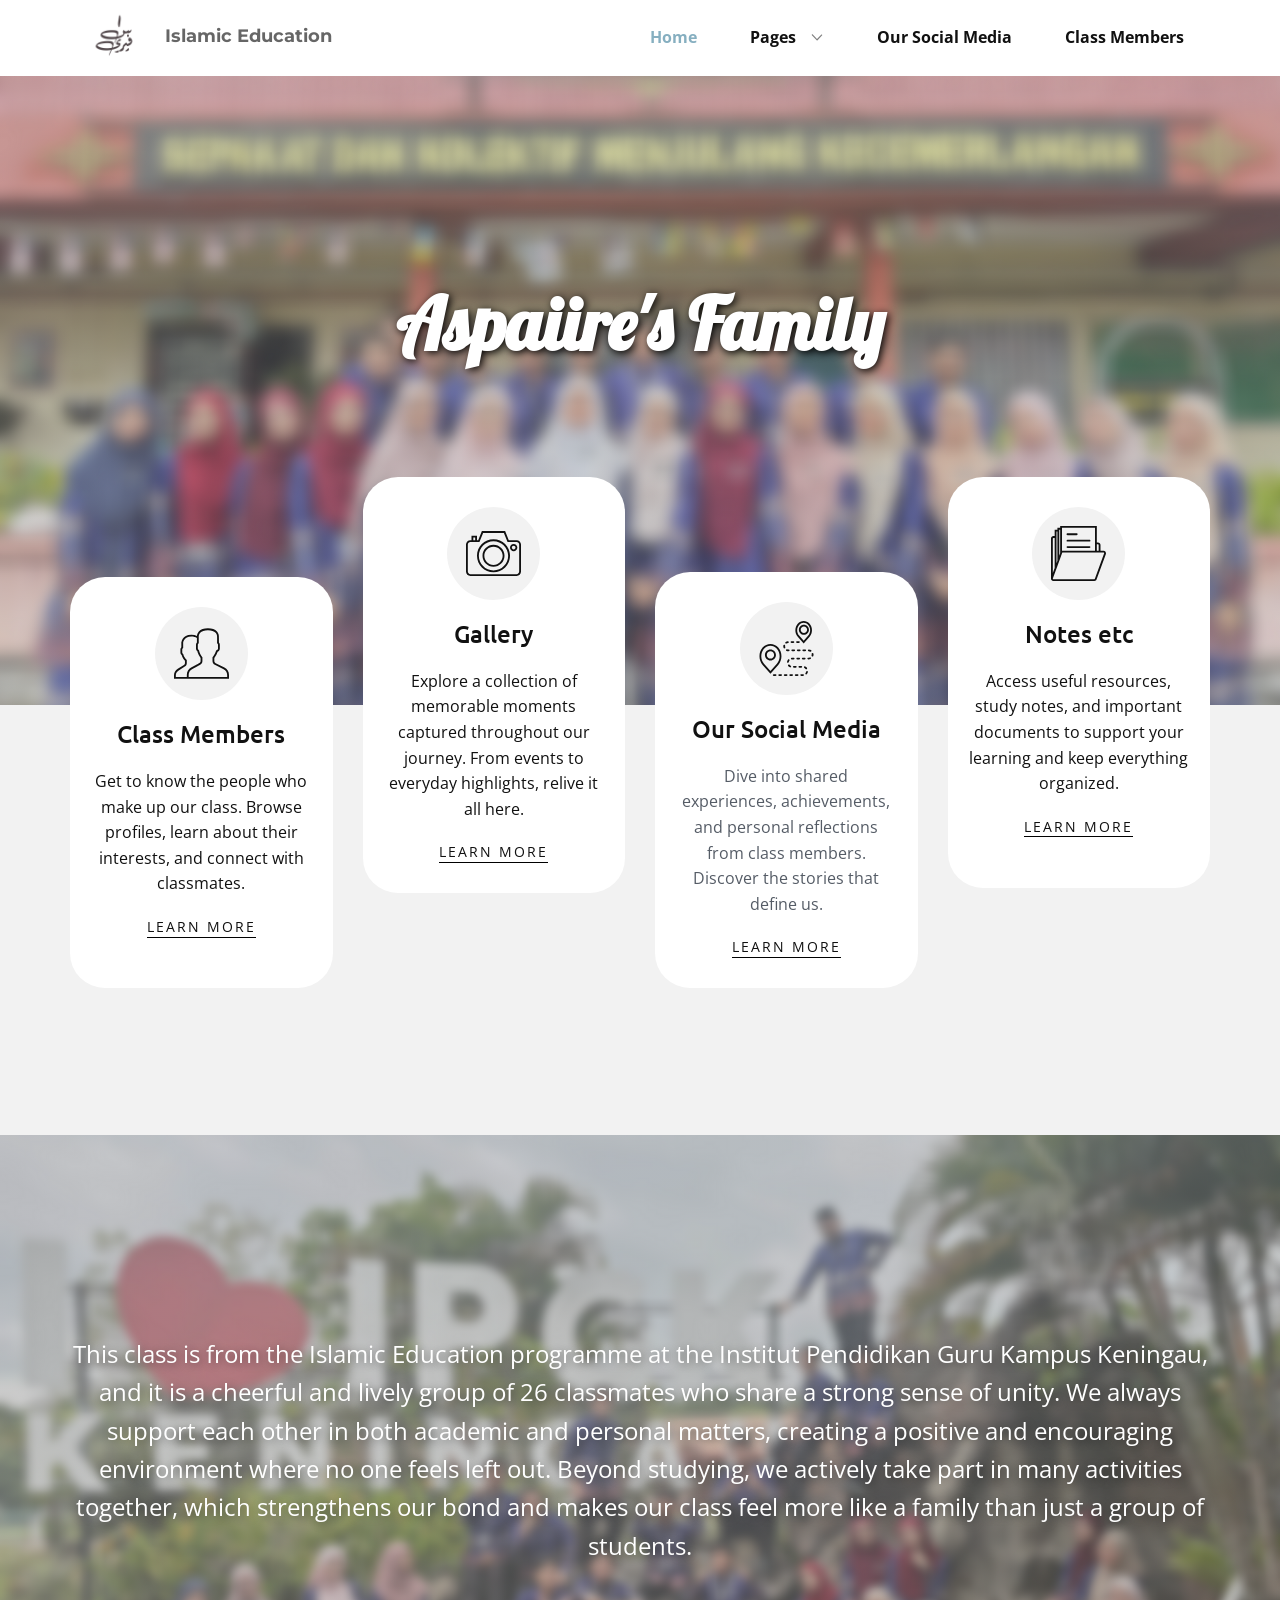
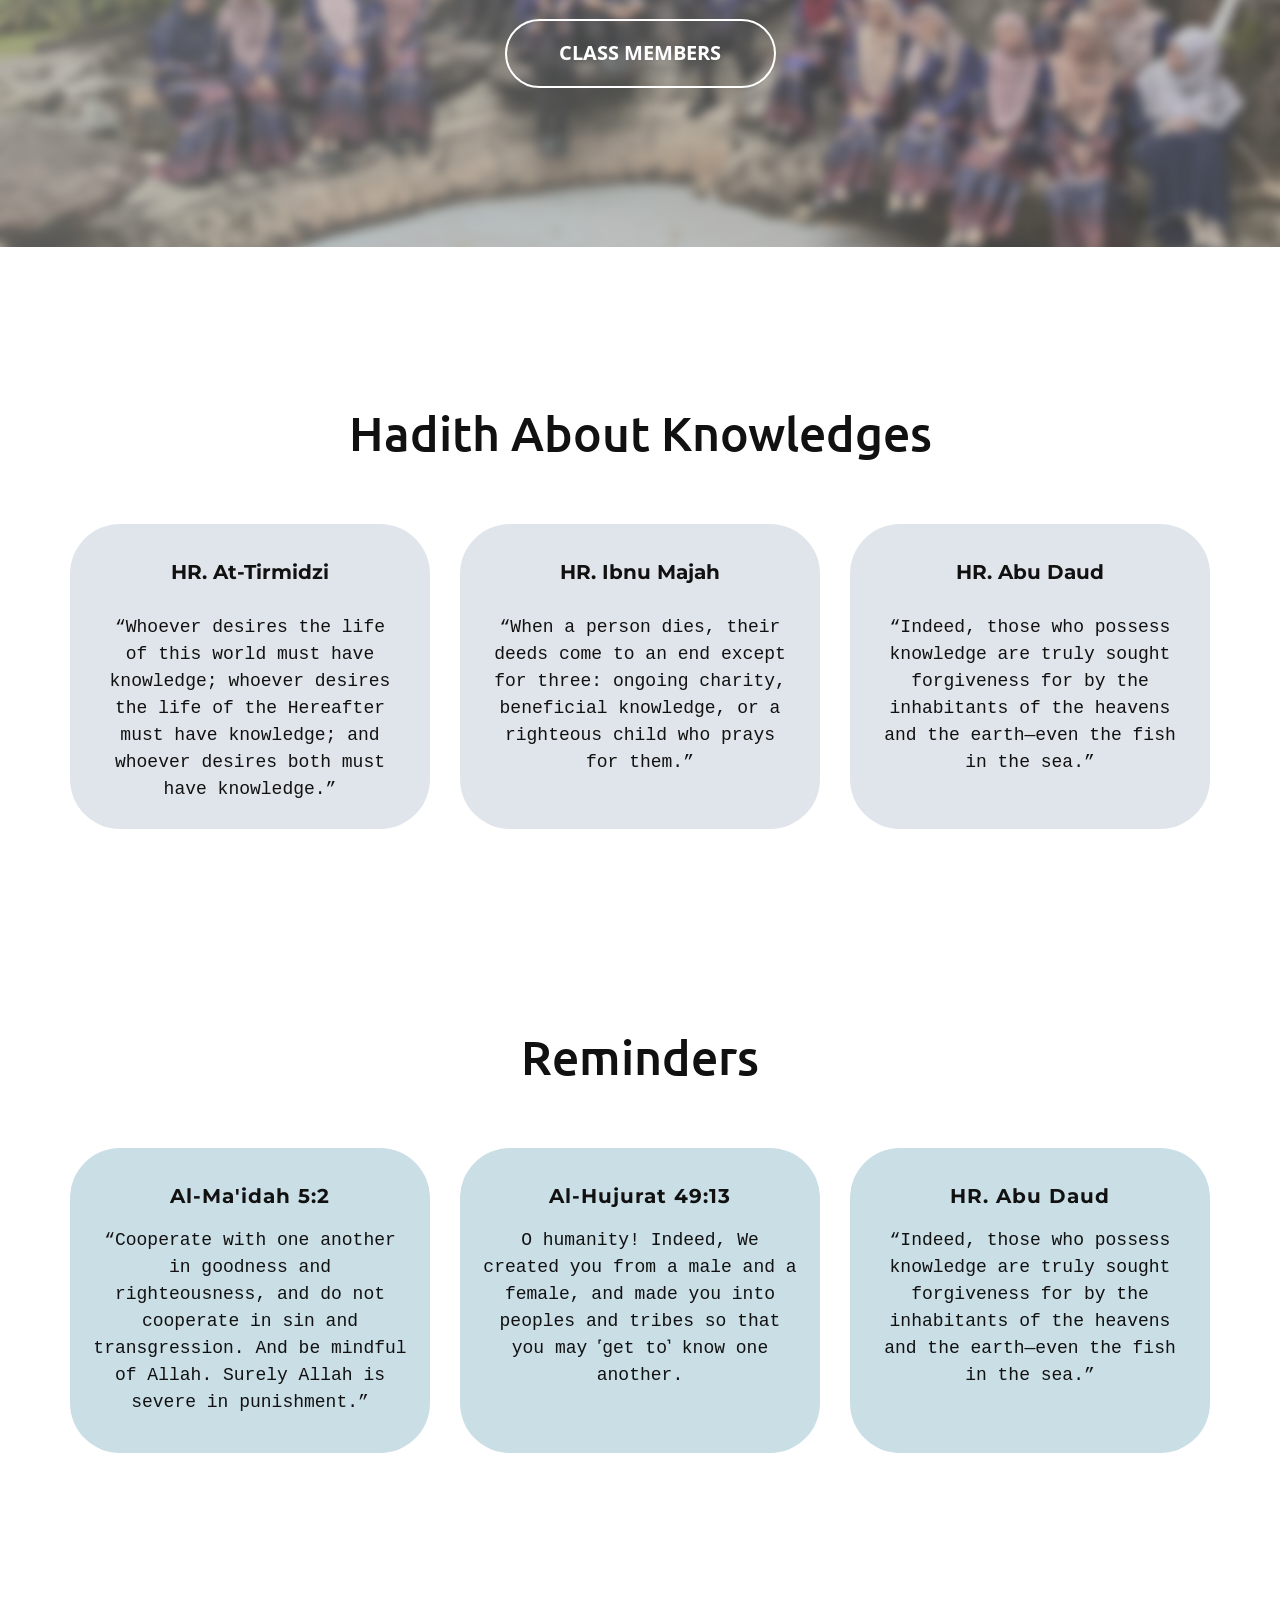
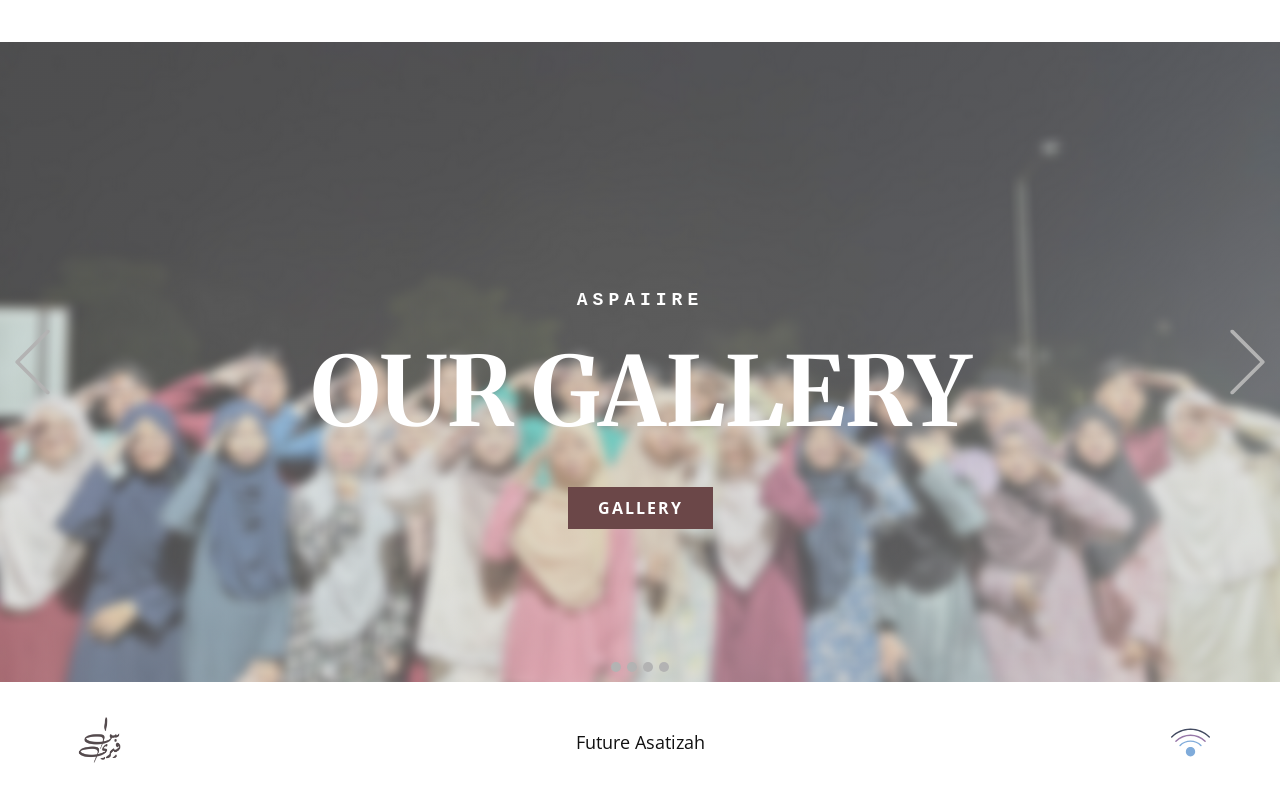
<file: index.html>
<!DOCTYPE html>
<html style="font-size: 16px;" lang="en"><head>
    <meta name="viewport" content="width=device-width, initial-scale=1.0">
    <meta charset="utf-8">
    <meta name="keywords" content="Smart Home, About Smart Home​, Manage Everything, ​Ready to build a smarter home?​, ​About Smart Homes, ​What People Say?, ​        Our Works, ​All devices sync together at your home, Our Tea​m, Facts &amp;amp; Questions">
    <meta name="description" content="">
    <title>Home</title>
    <link rel="stylesheet" href="nicepage.css" media="screen">
<link rel="stylesheet" href="index.css" media="screen">
    <script class="u-script" type="text/javascript" src="jquery.js" defer=""></script>
    <script class="u-script" type="text/javascript" src="nicepage.js" defer=""></script>
    <meta name="generator" content="Nicepage 8.4.0, nicepage.com">
    
    
    
    
    
    
    
    
    <link id="u-page-google-font" rel="stylesheet" href="https://fonts.googleapis.com/css2?display=swap&amp;family=Ubuntu:ital,wght@0,300;0,400;0,500;0,700;1,300;1,400;1,500;1,700&amp;family=Open+Sans:ital,wght@0,300;0,400;0,500;0,600;0,700;0,800;1,300;1,400;1,500;1,600;1,700;1,800&amp;family=Lobster:wght@400&amp;family=Montserrat:ital,wght@0,100;0,200;0,300;0,400;0,500;0,600;0,700;0,800;0,900;1,100;1,200;1,300;1,400;1,500;1,600;1,700;1,800;1,900&amp;family=Merriweather:ital,wght@0,300;0,400;0,500;0,600;0,700;0,800;0,900;1,300;1,400;1,500;1,600;1,700;1,800;1,900">
    <script type="application/ld+json">{
		"@context": "http://schema.org",
		"@type": "Organization",
		"name": "Aspaiire",
		"logo": "images/aspaire.png"
}</script>
    <meta name="theme-color" content="#86afc0">
    <meta property="og:title" content="Home">
    <meta property="og:description" content="">
    <meta property="og:type" content="website">
  <meta name="referrer" content="origin"><meta data-intl-tel-input-cdn-path="intlTelInput/"></head>
  <body data-home-page="Home.html" data-home-page-title="Home" data-path-to-root="index.html" data-include-products="false" class="u-body u-clearfix u-xl-mode" data-lang="en"><header class="u-clearfix u-header u-header" id="sec-0168" data-animation-name="" data-animation-duration="0" data-animation-delay="0" data-animation-direction=""><div class="u-clearfix u-sheet u-sheet-1">
        <a href="#" class="u-image u-logo u-image-1" data-image-width="6000" data-image-height="6000">
          <img src="images/aspaire.png" class="u-logo-image u-logo-image-1">
        </a>
        <p class="u-custom-font u-font-montserrat u-text u-text-default u-text-grey-60 u-text-1">Islamic Education</p>
        <nav class="u-dropdown-icon u-menu u-menu-dropdown u-offcanvas u-menu-1" data-responsive-from="MD" role="navigation">
          <div class="menu-collapse" style="font-size: 1rem; letter-spacing: 0px; font-weight: 700;">
            <a class="u-button-style u-custom-left-right-menu-spacing u-custom-padding-bottom u-custom-text-hover-color u-custom-top-bottom-menu-spacing u-hamburger-link u-nav-link u-text-active-palette-1-base u-text-hover-palette-1-base u-hamburger-link-1" href="#" tabindex="-1" aria-label="Open menu" aria-controls="07e9">
              <svg class="u-svg-link" viewBox="0 0 24 24"><use xlink:href="#menu-hamburger"></use></svg>
              <svg class="u-svg-content" version="1.1" id="menu-hamburger" viewBox="0 0 16 16" x="0px" y="0px" xmlns:xlink="http://www.w3.org/1999/xlink" xmlns="http://www.w3.org/2000/svg"><g><rect y="1" width="16" height="2"></rect><rect y="7" width="16" height="2"></rect><rect y="13" width="16" height="2"></rect>
</g></svg>
            </a>
          </div>
          <div class="u-custom-menu u-nav-container">
            <ul class="u-nav u-unstyled u-nav-1" role="menubar"><li role="none" class="u-nav-item"><a role="menuitem" class="u-button-style u-nav-link u-text-active-palette-1-base u-text-hover-palette-1-base u-nav-popup-1" href="index.html">Home</a>
</li><li role="none" class="u-nav-item"><a tabindex="-1" role="menuitem" class="u-button-style u-nav-link u-text-active-palette-1-base u-text-hover-palette-1-base u-nav-popup-1" aria-haspopup="true" aria-expanded="true">Pages</a><div class="u-nav-popup u-nav-popup-1"><ul role="menu" class="u-h-spacing-20 u-nav u-unstyled u-v-spacing-10" aria-label="Pages menu"><li role="none" class="u-nav-item"><a role="menuitem" class="u-active-palette-1-base u-button-style u-grey-5 u-hover-palette-1-base u-nav-link" href="Class-Members.html">Class Members</a>
</li><li role="none" class="u-nav-item"><a role="menuitem" class="u-active-palette-1-base u-button-style u-grey-5 u-hover-palette-1-base u-nav-link" href="Gallery.html">Gallery</a>
</li><li role="none" class="u-nav-item"><a role="menuitem" class="u-active-palette-1-base u-button-style u-grey-5 u-hover-palette-1-base u-nav-link" href="Notes-etc.html">Notes etc</a>
</li></ul>
</div>
</li><li role="none" class="u-nav-item"><a role="menuitem" class="u-button-style u-nav-link u-text-active-palette-1-base u-text-hover-palette-1-base u-nav-popup-1" href="Our-Social-Media.html">Our Social Media</a>
</li><li role="none" class="u-nav-item"><a role="menuitem" class="u-button-style u-nav-link u-text-active-palette-1-base u-text-hover-palette-1-base u-nav-popup-1" href="Class-Members.html">Class Members</a>
</li></ul>
          </div>
          <div class="u-custom-menu u-nav-container-collapse" id="07e9" role="region" aria-label="Menu panel">
            <div class="u-black u-container-style u-inner-container-layout u-opacity u-opacity-95 u-sidenav">
              <div class="u-inner-container-layout u-sidenav-overflow">
                <div class="u-menu-close" tabindex="-1" aria-label="Close menu"></div>
                <ul class="u-align-center u-nav u-popupmenu-items u-unstyled u-nav-3" role="menubar"><li role="none" class="u-nav-item"><a role="menuitem" class="u-button-style u-nav-link" href="index.html">Home</a>
</li><li role="none" class="u-nav-item"><a tabindex="-1" role="menuitem" class="u-button-style u-nav-link" aria-haspopup="true" aria-expanded="true">Pages</a><div class="u-nav-popup"><ul role="menu" class="u-h-spacing-20 u-nav u-unstyled u-v-spacing-10" aria-label="Pages menu"><li role="none" class="u-nav-item"><a role="menuitem" class="u-button-style u-nav-link" href="Class-Members.html">Class Members</a>
</li><li role="none" class="u-nav-item"><a role="menuitem" class="u-button-style u-nav-link" href="Gallery.html">Gallery</a>
</li><li role="none" class="u-nav-item"><a role="menuitem" class="u-button-style u-nav-link" href="Notes-etc.html">Notes etc</a>
</li></ul>
</div>
</li><li role="none" class="u-nav-item"><a role="menuitem" class="u-button-style u-nav-link" href="Our-Social-Media.html">Our Social Media</a>
</li><li role="none" class="u-nav-item"><a role="menuitem" class="u-button-style u-nav-link" href="Class-Members.html">Class Members</a>
</li></ul>
              </div>
            </div>
            <div class="u-black u-menu-overlay u-opacity u-opacity-70"></div>
          </div>
          <style class="menu-style">@media (max-width: 939px) {
                    [data-responsive-from="MD"] .u-nav-container {
                        display: none;
                    }
                    [data-responsive-from="MD"] .menu-collapse {
                        display: block;
                    }
                }</style>
        </nav>
      </div></header>
    <section class="u-align-center u-clearfix u-container-align-center u-grey-5 u-valign-top-lg u-valign-top-xl u-section-1" src="" id="block-1">
      <div class="u-container-style u-expanded-width u-group u-image u-image-default u-shading u-image-1" data-image-width="2560" data-image-height="1920">
        <div class="u-container-layout u-container-layout-1">
          <h1 class="u-align-center u-custom-font u-font-lobster u-text u-text-color-var u-text-default u-text-1">Aspaiire's Family</h1>
          <div class="data-layout-selected u-clearfix u-gutter-30 u-layout-wrap u-layout-wrap-1">
            <div class="u-layout">
              <div class="u-layout-row">
                <div class="u-size-15 u-size-30-md">
                  <div class="u-layout-col">
                    <div class="u-container-style u-layout-cell u-size-20 u-layout-cell-1">
                      <div class="u-container-layout u-container-layout-2"></div>
                    </div>
                    <div class="u-align-center u-container-align-center u-container-style u-layout-cell u-radius u-shape-round u-size-40 u-white u-layout-cell-2" data-href="Class-Members.html" data-page-id="245345023" title="Class-Members">
                      <div class="u-container-layout u-valign-top u-container-layout-3"><span class="u-align-center u-grey-5 u-icon u-icon-circle u-icon-1" data-animation-name="" data-animation-duration="0" data-animation-delay="0" data-animation-direction=""><svg class="u-svg-link" preserveAspectRatio="xMidYMin slice" viewBox="0 0 60 60" style=""><use xlink:href="#svg-3450"></use></svg><svg class="u-svg-content" viewBox="0 0 60 60" x="0px" y="0px" id="svg-3450" style="enable-background:new 0 0 60 60;"><path d="M55.014,45.389l-9.553-4.776C44.56,40.162,44,39.256,44,38.248v-3.381c0.229-0.28,0.47-0.599,0.719-0.951
	c1.239-1.75,2.232-3.698,2.954-5.799C49.084,27.47,50,26.075,50,24.5v-4c0-0.963-0.36-1.896-1-2.625v-5.319
	c0.056-0.55,0.276-3.824-2.092-6.525C44.854,3.688,41.521,2.5,37,2.5s-7.854,1.188-9.908,3.53c-1.435,1.637-1.918,3.481-2.064,4.805
	C23.314,9.949,21.294,9.5,19,9.5c-10.389,0-10.994,8.855-11,9v4.579c-0.648,0.706-1,1.521-1,2.33v3.454
	c0,1.079,0.483,2.085,1.311,2.765c0.825,3.11,2.854,5.46,3.644,6.285v2.743c0,0.787-0.428,1.509-1.171,1.915l-6.653,4.173
	C1.583,48.134,0,50.801,0,53.703V57.5h14h2h44v-4.043C60,50.019,58.089,46.927,55.014,45.389z M14,53.262V55.5H2v-1.797
	c0-2.17,1.184-4.164,3.141-5.233l6.652-4.173c1.333-0.727,2.161-2.121,2.161-3.641v-3.591l-0.318-0.297
	c-0.026-0.024-2.683-2.534-3.468-5.955l-0.091-0.396l-0.342-0.22C9.275,29.899,9,29.4,9,28.863v-3.454
	c0-0.36,0.245-0.788,0.671-1.174L10,23.938l-0.002-5.38C10.016,18.271,10.537,11.5,19,11.5c2.393,0,4.408,0.553,6,1.644v4.731
	c-0.64,0.729-1,1.662-1,2.625v4c0,0.304,0.035,0.603,0.101,0.893c0.027,0.116,0.081,0.222,0.118,0.334
	c0.055,0.168,0.099,0.341,0.176,0.5c0.001,0.002,0.002,0.003,0.003,0.005c0.256,0.528,0.629,1,1.099,1.377
	c0.005,0.019,0.011,0.036,0.016,0.054c0.06,0.229,0.123,0.457,0.191,0.68l0.081,0.261c0.014,0.046,0.031,0.093,0.046,0.139
	c0.035,0.108,0.069,0.215,0.105,0.321c0.06,0.175,0.123,0.356,0.196,0.553c0.031,0.082,0.065,0.156,0.097,0.237
	c0.082,0.209,0.164,0.411,0.25,0.611c0.021,0.048,0.039,0.1,0.06,0.147l0.056,0.126c0.026,0.058,0.053,0.11,0.079,0.167
	c0.098,0.214,0.194,0.421,0.294,0.621c0.016,0.032,0.031,0.067,0.047,0.099c0.063,0.125,0.126,0.243,0.189,0.363
	c0.108,0.206,0.214,0.4,0.32,0.588c0.052,0.092,0.103,0.182,0.154,0.269c0.144,0.246,0.281,0.472,0.414,0.682
	c0.029,0.045,0.057,0.092,0.085,0.135c0.242,0.375,0.452,0.679,0.626,0.916c0.046,0.063,0.086,0.117,0.125,0.17
	c0.022,0.029,0.052,0.071,0.071,0.097v3.309c0,0.968-0.528,1.856-1.377,2.32l-2.646,1.443l-0.461-0.041l-0.188,0.395l-5.626,3.069
	C15.801,46.924,14,49.958,14,53.262z M58,55.5H16v-2.238c0-2.571,1.402-4.934,3.659-6.164l8.921-4.866
	C30.073,41.417,31,39.854,31,38.155v-4.018v-0.001l-0.194-0.232l-0.038-0.045c-0.002-0.003-0.064-0.078-0.165-0.21
	c-0.006-0.008-0.012-0.016-0.019-0.024c-0.053-0.069-0.115-0.152-0.186-0.251c-0.001-0.002-0.002-0.003-0.003-0.005
	c-0.149-0.207-0.336-0.476-0.544-0.8c-0.005-0.007-0.009-0.015-0.014-0.022c-0.098-0.153-0.202-0.32-0.308-0.497
	c-0.008-0.013-0.016-0.026-0.024-0.04c-0.226-0.379-0.466-0.808-0.705-1.283c0,0-0.001-0.001-0.001-0.002
	c-0.127-0.255-0.254-0.523-0.378-0.802l0,0c-0.017-0.039-0.035-0.077-0.052-0.116h0c-0.055-0.125-0.11-0.256-0.166-0.391
	c-0.02-0.049-0.04-0.1-0.06-0.15c-0.052-0.131-0.105-0.263-0.161-0.414c-0.102-0.272-0.198-0.556-0.29-0.849l-0.055-0.178
	c-0.006-0.02-0.013-0.04-0.019-0.061c-0.094-0.316-0.184-0.639-0.26-0.971l-0.091-0.396l-0.341-0.22
	C26.346,25.803,26,25.176,26,24.5v-4c0-0.561,0.238-1.084,0.67-1.475L27,18.728V12.5v-0.354l-0.027-0.021
	c-0.034-0.722,0.009-2.935,1.623-4.776C30.253,5.458,33.081,4.5,37,4.5c3.905,0,6.727,0.951,8.386,2.828
	c1.947,2.201,1.625,5.017,1.623,5.041L47,18.728l0.33,0.298C47.762,19.416,48,19.939,48,20.5v4c0,0.873-0.572,1.637-1.422,1.899
	l-0.498,0.153l-0.16,0.495c-0.669,2.081-1.622,4.003-2.834,5.713c-0.297,0.421-0.586,0.794-0.837,1.079L42,34.123v4.125
	c0,1.77,0.983,3.361,2.566,4.153l9.553,4.776C56.513,48.374,58,50.78,58,53.457V55.5z"></path></svg></span>
                        <h4 class="u-align-center u-text u-text-2">Class Members </h4>
                        <p class="u-align-center u-text u-text-3"> Get to know the people who make up our class. Browse profiles, learn about their interests, and connect with classmates.</p>
                        <a href="Class-Members.html" data-page-id="2184526" class="u-active-none u-align-center u-border-1 u-border-active-grey-60 u-border-black u-border-hover-grey-60 u-border-no-left u-border-no-right u-border-no-top u-btn u-button-style u-hover-none u-none u-text-body-color u-btn-1" title="Learn more about us">Learn more</a>
                      </div>
                    </div>
                  </div>
                </div>
                <div class="u-size-15 u-size-30-md">
                  <div class="u-layout-col">
                    <div class="u-align-center u-container-align-center u-container-style u-layout-cell u-radius u-shape-round u-size-40 u-white u-layout-cell-3">
                      <div class="u-container-layout u-valign-top u-container-layout-4"><span class="u-align-center u-grey-5 u-icon u-icon-circle u-icon-2" data-animation-name="" data-animation-duration="0" data-animation-delay="0" data-animation-direction=""><svg class="u-svg-link" preserveAspectRatio="xMidYMin slice" viewBox="0 0 60 60" style=""><use xlink:href="#svg-3d93"></use></svg><svg class="u-svg-content" viewBox="0 0 60 60" x="0px" y="0px" id="svg-3d93" style="enable-background:new 0 0 60 60;"><g><path d="M55.201,15.5h-8.524l-4-10H17.323l-4,10H12v-5H6v5H4.799C2.152,15.5,0,17.652,0,20.299v29.368
		C0,52.332,2.168,54.5,4.833,54.5h50.334c2.665,0,4.833-2.168,4.833-4.833V20.299C60,17.652,57.848,15.5,55.201,15.5z M8,12.5h2v3H8
		V12.5z M58,49.667c0,1.563-1.271,2.833-2.833,2.833H4.833C3.271,52.5,2,51.229,2,49.667V20.299C2,18.756,3.256,17.5,4.799,17.5H6h6
		h2.677l4-10h22.646l4,10h9.878c1.543,0,2.799,1.256,2.799,2.799V49.667z"></path><path d="M30,14.5c-9.925,0-18,8.075-18,18s8.075,18,18,18s18-8.075,18-18S39.925,14.5,30,14.5z M30,48.5c-8.822,0-16-7.178-16-16
		s7.178-16,16-16s16,7.178,16,16S38.822,48.5,30,48.5z"></path><path d="M30,20.5c-6.617,0-12,5.383-12,12s5.383,12,12,12s12-5.383,12-12S36.617,20.5,30,20.5z M30,42.5c-5.514,0-10-4.486-10-10
		s4.486-10,10-10s10,4.486,10,10S35.514,42.5,30,42.5z"></path><path d="M52,19.5c-2.206,0-4,1.794-4,4s1.794,4,4,4s4-1.794,4-4S54.206,19.5,52,19.5z M52,25.5c-1.103,0-2-0.897-2-2s0.897-2,2-2
		s2,0.897,2,2S53.103,25.5,52,25.5z"></path>
</g></svg></span>
                        <h4 class="u-align-center u-text u-text-4">Gallery </h4>
                        <p class="u-align-center u-text u-text-5">Explore a collection of memorable moments captured throughout our journey. F​rom events to everyday highlights, relive it all here.</p>
                        <a href="Gallery.html" data-page-id="83792662" class="u-active-none u-align-center u-border-1 u-border-active-grey-60 u-border-black u-border-hover-grey-60 u-border-no-left u-border-no-right u-border-no-top u-btn u-button-style u-hover-none u-none u-text-body-color u-btn-2" title="Gallery">Learn more</a>
                      </div>
                    </div>
                    <div class="u-container-style u-layout-cell u-size-20 u-layout-cell-4">
                      <div class="u-container-layout u-container-layout-5"></div>
                    </div>
                  </div>
                </div>
                <div class="u-size-15 u-size-30-md">
                  <div class="u-layout-col">
                    <div class="u-container-style u-layout-cell u-size-20 u-layout-cell-5">
                      <div class="u-container-layout u-container-layout-6"></div>
                    </div>
                    <div class="u-align-center u-container-align-center u-container-style u-layout-cell u-radius u-shape-round u-size-40 u-white u-layout-cell-6">
                      <div class="u-container-layout u-valign-top u-container-layout-7"><span class="u-align-center u-grey-5 u-icon u-icon-circle u-icon-3" data-animation-name="" data-animation-duration="0" data-animation-delay="0" data-animation-direction=""><svg class="u-svg-link" preserveAspectRatio="xMidYMin slice" viewBox="0 0 60 60" style=""><use xlink:href="#svg-8b76"></use></svg><svg class="u-svg-content" viewBox="0 0 60 60" x="0px" y="0px" id="svg-8b76" style="enable-background:new 0 0 60 60;"><g><path d="M21.021,28.977C18.75,26.412,15.722,25,12.493,25s-6.257,1.412-8.527,3.977c-4.612,5.211-4.612,13.688,0,18.899
		l8.527,9.633l8.527-9.633C25.633,42.665,25.633,34.188,21.021,28.977z M19.523,46.55l-7.029,7.941L5.464,46.55
		c-3.966-4.479-3.966-11.768,0-16.247C7.349,28.173,9.846,27,12.493,27s5.145,1.173,7.029,3.303
		C23.488,34.782,23.488,42.07,19.523,46.55z"></path><path d="M48.747,24.507l6.464-7.286c3.478-3.92,3.478-10.296,0-14.216C53.491,1.067,51.195,0,48.746,0
		c-2.448,0-4.744,1.067-6.464,3.005c-3.478,3.92-3.478,10.296,0,14.216L48.747,24.507z M43.778,4.333
		C45.113,2.828,46.877,2,48.746,2c1.87,0,3.634,0.828,4.969,2.333c2.828,3.187,2.828,8.373,0,11.56l-4.968,5.601l-4.969-5.601
		C40.95,12.706,40.95,7.52,43.778,4.333z"></path><path d="M52.604,54.517c-0.539-0.121-1.074,0.217-1.195,0.756c-0.115,0.51-0.338,0.979-0.663,1.392
		c-0.341,0.434-0.267,1.063,0.168,1.404c0.184,0.144,0.401,0.214,0.617,0.214c0.297,0,0.59-0.131,0.787-0.382
		c0.504-0.64,0.864-1.396,1.042-2.188C53.481,55.173,53.143,54.638,52.604,54.517z"></path><path d="M31.995,31c-0.433-0.001-0.854-0.078-1.252-0.23c-0.512-0.195-1.093,0.062-1.291,0.578
		c-0.196,0.516,0.063,1.094,0.578,1.291c0.626,0.238,1.285,0.36,1.963,0.361h0.357c0.553,0,1-0.447,1-1s-0.447-1-1-1H31.995z"></path><path d="M29.621,24.676c0.181,0,0.363-0.049,0.528-0.151c0.443-0.276,0.933-0.445,1.454-0.503c0.549-0.061,0.945-0.555,0.885-1.104
		s-0.551-0.941-1.104-0.885c-0.822,0.091-1.594,0.357-2.294,0.794c-0.469,0.292-0.611,0.909-0.319,1.378
		C28.961,24.509,29.287,24.676,29.621,24.676z"></path><path d="M18.064,58h-2c-0.553,0-1,0.447-1,1s0.447,1,1,1h2c0.553,0,1-0.447,1-1S18.616,58,18.064,58z"></path><path d="M35.993,40c-0.086,0-0.171,0.002-0.256,0.006c-0.552,0.022-0.98,0.488-0.958,1.04c0.021,0.538,0.465,0.959,0.998,0.959
		c0.014,0,0.028,0,0.042-0.001L37.778,42c0.553,0,1-0.447,1-1s-0.447-1-1-1H35.993z"></path><path d="M35.493,24h2c0.553,0,1-0.447,1-1s-0.447-1-1-1h-2c-0.553,0-1,0.447-1,1S34.94,24,35.493,24z"></path><path d="M47.778,40c-0.553,0-1,0.447-1,1s0.447,1,1,1h2c0.553,0,1-0.447,1-1s-0.447-1-1-1H47.778z"></path><path d="M51.351,32c0-0.553-0.447-1-1-1h-2c-0.553,0-1,0.447-1,1s0.447,1,1,1h2C50.903,33,51.351,32.553,51.351,32z"></path><path d="M41.778,42h2c0.553,0,1-0.447,1-1s-0.447-1-1-1h-2c-0.553,0-1,0.447-1,1S41.226,42,41.778,42z"></path><path d="M43.493,24c0.553,0,1-0.447,1-1s-0.447-1-1-1h-2c-0.553,0-1,0.447-1,1s0.447,1,1,1H43.493z"></path><path d="M36.351,31c-0.553,0-1,0.447-1,1s0.447,1,1,1h2c0.553,0,1-0.447,1-1s-0.447-1-1-1H36.351z"></path><path d="M45.351,32c0-0.553-0.447-1-1-1h-2c-0.553,0-1,0.447-1,1s0.447,1,1,1h2C44.903,33,45.351,32.553,45.351,32z"></path><path d="M59.426,35.632c-0.088-0.546-0.603-0.919-1.146-0.829c-0.546,0.087-0.917,0.601-0.829,1.146
		c0.028,0.178,0.044,0.359,0.042,0.552c0,0.336-0.048,0.668-0.142,0.988c-0.155,0.53,0.148,1.086,0.679,1.241
		c0.094,0.027,0.188,0.04,0.281,0.04c0.433,0,0.832-0.282,0.96-0.719c0.147-0.503,0.222-1.024,0.222-1.543
		C59.495,36.22,59.473,35.925,59.426,35.632z"></path><path d="M42.064,58h-2c-0.553,0-1,0.447-1,1s0.447,1,1,1h2c0.553,0,1-0.447,1-1S42.616,58,42.064,58z"></path><path d="M36.064,58h-2c-0.553,0-1,0.447-1,1s0.447,1,1,1h2c0.553,0,1-0.447,1-1S36.616,58,36.064,58z"></path><path d="M47.065,50c0-0.553-0.447-1-1-1h-2c-0.553,0-1,0.447-1,1s0.447,1,1,1h2C46.617,51,47.065,50.553,47.065,50z"></path><path d="M41.065,50c0-0.553-0.447-1-1-1h-2c-0.553,0-1,0.447-1,1s0.447,1,1,1h2C40.617,51,41.065,50.553,41.065,50z"></path><path d="M47.993,58h-1.93c-0.553,0-1,0.447-1,1s0.447,1,1,1l1.971-0.001l0.029-1v1c0.553,0,0.965-0.447,0.965-1
		C49.028,58.447,48.546,58,47.993,58z"></path><path d="M51.531,52.719c0.216,0,0.435-0.07,0.617-0.214c0.435-0.342,0.509-0.971,0.168-1.404c-0.503-0.639-1.152-1.167-1.879-1.528
		c-0.497-0.247-1.095-0.044-1.341,0.45c-0.246,0.495-0.044,1.095,0.45,1.341c0.463,0.229,0.877,0.566,1.197,0.974
		C50.941,52.588,51.234,52.719,51.531,52.719z"></path><path d="M55.345,39.729C54.916,39.909,54.462,40,53.993,40h-0.215c-0.553,0-1,0.447-1,1s0.447,1,1,1h0.215
		c0.736,0,1.451-0.144,2.125-0.427c0.51-0.214,0.749-0.8,0.535-1.309C56.44,39.755,55.85,39.515,55.345,39.729z"></path><path d="M28.029,29.855c0.524-0.173,0.81-0.738,0.638-1.263c-0.115-0.351-0.174-0.718-0.174-1.088
		c0.001-0.151,0.01-0.302,0.028-0.449c0.069-0.548-0.319-1.049-0.867-1.117c-0.565-0.063-1.049,0.321-1.117,0.867
		c-0.028,0.226-0.043,0.456-0.044,0.694c0,0.588,0.092,1.166,0.273,1.718c0.139,0.421,0.53,0.688,0.95,0.688
		C27.82,29.905,27.926,29.89,28.029,29.855z"></path><path d="M24.064,58h-2c-0.553,0-1,0.447-1,1s0.447,1,1,1h2c0.553,0,1-0.447,1-1S24.616,58,24.064,58z"></path><path d="M34.122,50.594c0.38,0,0.742-0.217,0.91-0.584c0.229-0.503,0.009-1.096-0.493-1.325c-0.469-0.215-0.894-0.538-1.228-0.936
		c-0.356-0.423-0.986-0.478-1.409-0.122c-0.423,0.355-0.478,0.986-0.122,1.409c0.524,0.623,1.19,1.131,1.927,1.467
		C33.842,50.564,33.983,50.594,34.122,50.594z"></path><path d="M56.746,31.738c-0.714-0.414-1.494-0.657-2.317-0.722c-0.549-0.04-1.032,0.367-1.075,0.919
		c-0.043,0.551,0.368,1.032,0.919,1.075c0.522,0.041,1.017,0.195,1.47,0.458c0.158,0.092,0.331,0.135,0.501,0.135
		c0.345,0,0.681-0.179,0.866-0.498C57.387,32.628,57.224,32.016,56.746,31.738z"></path><path d="M30.064,58h-2c-0.553,0-1,0.447-1,1s0.447,1,1,1h2c0.553,0,1-0.447,1-1S30.616,58,30.064,58z"></path><path d="M32.555,44.839c0.099-0.514,0.307-0.989,0.619-1.413c0.327-0.444,0.232-1.07-0.213-1.398
		c-0.445-0.326-1.07-0.232-1.398,0.213c-0.489,0.666-0.817,1.413-0.973,2.222c-0.104,0.542,0.251,1.066,0.794,1.171
		c0.063,0.012,0.127,0.018,0.189,0.018C32.043,45.65,32.462,45.317,32.555,44.839z"></path><path d="M48.993,15c3.032,0,5.5-2.468,5.5-5.5S52.025,4,48.993,4s-5.5,2.468-5.5,5.5S45.961,15,48.993,15z M48.993,6
		c1.93,0,3.5,1.57,3.5,3.5s-1.57,3.5-3.5,3.5s-3.5-1.57-3.5-3.5S47.064,6,48.993,6z"></path><path d="M12.493,31c-3.309,0-6,2.691-6,6s2.691,6,6,6s6-2.691,6-6S15.802,31,12.493,31z M12.493,41c-2.206,0-4-1.794-4-4
		s1.794-4,4-4s4,1.794,4,4S14.699,41,12.493,41z"></path>
</g></svg></span>
                        <h4 class="u-align-center u-text u-text-6">Our Social Media</h4>
                        <p class="u-align-center u-text u-text-palette-5-dark-2 u-text-7"> Dive into shared experiences, achievements, and personal reflections from class members. Discover the stories that define us.</p>
                        <a href="Our-Social-Media.html" data-page-id="793905920" class="u-active-none u-align-center u-border-1 u-border-active-grey-60 u-border-black u-border-hover-grey-60 u-border-no-left u-border-no-right u-border-no-top u-btn u-button-style u-hover-none u-none u-text-body-color u-btn-3" title="Our Social Media">Learn more</a>
                      </div>
                    </div>
                  </div>
                </div>
                <div class="u-size-15 u-size-30-md">
                  <div class="u-layout-col">
                    <div class="u-align-center u-container-align-center u-container-style u-layout-cell u-radius u-shape-round u-size-40 u-white u-layout-cell-7">
                      <div class="u-container-layout u-valign-top u-container-layout-8"><span class="u-align-center u-grey-5 u-icon u-icon-circle u-icon-4" data-animation-name="" data-animation-duration="0" data-animation-delay="0" data-animation-direction=""><svg class="u-svg-link" preserveAspectRatio="xMidYMin slice" viewBox="0 0 60 60" style=""><use xlink:href="#svg-62a7"></use></svg><svg class="u-svg-content" viewBox="0 0 60 60" x="0px" y="0px" id="svg-62a7" style="enable-background:new 0 0 60 60;"><g><path d="M57.49,27H54v-6.268C54,19.226,52.774,18,51.268,18H50V0H10v2H7v2H4v7H2.732C1.226,11,0,12.226,0,13.732v43.687l0.006,0
		c-0.005,0.563,0.17,1.114,0.522,1.575C1.018,59.634,1.76,60,2.565,60h44.759c1.157,0,2.175-0.78,2.449-1.813L60,30.149v-0.177
		C60,28.25,58.944,27,57.49,27z M51.268,20C51.672,20,52,20.328,52,20.732V27h-2v-7H51.268z M48,2v16v9H12.731
		c-0.233,0-0.457,0.039-0.674,0.098c-0.018,0.005-0.039,0.003-0.057,0.008V2H48z M10,4v25.585l-0.063,0.173L9,32.326V4H10z M6,6h1
		v31.81l-1,2.741V11V6z M2,13.732C2,13.328,2.329,13,2.732,13H4v32.943l-2,5.455V13.732z M47.868,57.584
		C47.803,57.829,47.579,58,47.324,58H2.565c-0.243,0-0.385-0.139-0.448-0.222c-0.063-0.082-0.16-0.256-0.123-0.408L4,51.87v0.001
		l3-8.225l0,0l3-8.225v0.003l1.932-5.301L12,29.938l0,0l0.16-0.439l0.026-0.082C12.252,29.172,12.477,29,12.731,29H48h2h4h3.49
		c0.379,0,0.477,0.546,0.501,0.819L47.868,57.584z"></path><path d="M18,17h24c0.552,0,1-0.447,1-1s-0.448-1-1-1H18c-0.552,0-1,0.447-1,1S17.448,17,18,17z"></path><path d="M18,10h10c0.552,0,1-0.447,1-1s-0.448-1-1-1H18c-0.552,0-1,0.447-1,1S17.448,10,18,10z"></path><path d="M18,24h24c0.552,0,1-0.447,1-1s-0.448-1-1-1H18c-0.552,0-1,0.447-1,1S17.448,24,18,24z"></path>
</g></svg></span>
                        <h4 class="u-align-center u-text u-text-8"> Notes etc</h4>
                        <p class="u-align-center u-text u-text-9"> Access useful resources, study notes, and important documents to support your learning and keep everything organized.</p>
                        <a href="Notes-etc.html" data-page-id="704309322" class="u-active-none u-align-center u-border-1 u-border-active-grey-60 u-border-black u-border-hover-grey-60 u-border-no-left u-border-no-right u-border-no-top u-btn u-button-style u-hover-none u-none u-text-body-color u-btn-4" title="Notes etc">Learn more</a>
                      </div>
                    </div>
                    <div class="u-container-style u-layout-cell u-size-20 u-layout-cell-8">
                      <div class="u-container-layout u-container-layout-9"></div>
                    </div>
                  </div>
                </div>
              </div>
            </div>
          </div>
        </div>
      </div>
    </section>
    <section class="skrollable u-clearfix u-image u-shading u-uploaded-video u-section-2" data-image-width="2560" data-image-height="1920" id="block-8">
      <div class="u-clearfix u-sheet u-valign-middle-lg u-valign-middle-md u-valign-middle-sm u-valign-middle-xs u-sheet-1">
        <p class="u-align-center u-text u-text-1"> This class is from the Islamic Education programme at the Institut Pendidikan Guru Kampus Keningau, and it is a cheerful and lively group of 26 classmates who share a strong sense of unity. We always support each other in both academic and personal matters, creating a positive and encouraging environment where no one feels left out. Beyond studying, we actively take part in many activities together, which strengthens our bond and makes our class feel more like a family than just a group of students. </p>
        <a href="Class-Members.html" data-page-id="2184526" class="u-active-white u-align-center u-border-2 u-border-active-white u-border-hover-white u-border-white u-btn u-btn-round u-button-style u-hover-white u-none u-radius-50 u-text-active-black u-text-body-alt-color u-text-hover-black u-btn-1" title="Class Members">Class Members</a>
      </div>
    </section>
    <section class="u-align-left u-clearfix u-container-align-left u-white u-section-3" id="block-6">
      <h2 class="u-align-center u-text u-text-default u-text-1">Hadith About Knowledges</h2>
      <div class="custom-expanded u-list u-list-1">
        <div class="u-repeater u-repeater-1">
          <div class="u-align-center u-container-align-center u-container-style u-list-item u-palette-5-light-2 u-radius u-repeater-item u-shape-round u-list-item-1">
            <div class="u-container-layout u-similar-container u-container-layout-1">
              <h5 class="u-custom-font u-font-montserrat u-text u-text-2">HR. At-Tirmidzi</h5>
              <p class="u-custom-font u-font-courier-new u-text u-text-3"> “Whoever desires the life of this world must have knowledge; whoever desires the life of the Hereafter must have knowledge; and whoever desires both must have knowledge.”<br>
              </p>
            </div>
          </div>
          <div class="u-align-center u-container-align-center u-container-style u-list-item u-palette-5-light-2 u-radius u-repeater-item u-shape-round u-list-item-2">
            <div class="u-container-layout u-similar-container u-container-layout-2">
              <h5 class="u-custom-font u-font-montserrat u-text u-text-4"> HR. Ibnu Majah</h5>
              <p class="u-custom-font u-font-courier-new u-text u-text-5"> “When a person dies, their deeds come to an end except for three: ongoing charity, beneficial knowledge, or a righteous child who prays for them.”</p>
            </div>
          </div>
          <div class="u-align-center u-container-align-center u-container-style u-list-item u-palette-5-light-2 u-radius u-repeater-item u-shape-round u-list-item-3">
            <div class="u-container-layout u-similar-container u-container-layout-3">
              <h5 class="u-custom-font u-font-montserrat u-text u-text-6"> HR. Abu Daud</h5>
              <p class="u-custom-font u-font-courier-new u-text u-text-7"> “Indeed, those who possess knowledge are truly sought forgiveness for by the inhabitants of the heavens and the earth—even the fish in the sea.”</p>
            </div>
          </div>
        </div>
      </div>
    </section>
    <section class="u-align-left u-clearfix u-container-align-left u-white u-section-4" id="block-9">
      <div class="u-clearfix u-sheet u-sheet-1">
        <h2 class="u-align-center u-text u-text-1">Reminders</h2>
        <div class="u-expanded-width u-list u-list-1">
          <div class="u-repeater u-repeater-1">
            <div class="u-align-center u-container-align-center u-container-style u-list-item u-palette-1-light-2 u-radius u-repeater-item u-shape-round u-list-item-1">
              <div class="u-container-layout u-similar-container u-container-layout-1">
                <h5 class="u-custom-font u-font-montserrat u-text u-text-2">Al-Ma'idah 5:2</h5>
                <p class="u-custom-font u-font-courier-new u-text u-text-3"> “​Cooperate with one another in goodness and righteousness, and do not cooperate in sin and transgression. And be mindful of Allah. Surely Allah is severe in punishment.”<br>
                </p>
              </div>
            </div>
            <div class="u-align-center u-container-align-center u-container-style u-list-item u-palette-1-light-2 u-radius u-repeater-item u-shape-round u-list-item-2">
              <div class="u-container-layout u-similar-container u-container-layout-2">
                <h5 class="u-custom-font u-font-montserrat u-text u-text-4">Al-Hujurat 49:13</h5>
                <p class="u-custom-font u-font-courier-new u-text u-text-5"> O humanity! Indeed, We created you from a male and a female, and made you into peoples and tribes so that you may ˹get to˺ know one another.</p>
              </div>
            </div>
            <div class="u-align-center u-container-align-center u-container-style u-list-item u-palette-1-light-2 u-radius u-repeater-item u-shape-round u-list-item-3">
              <div class="u-container-layout u-similar-container u-container-layout-3">
                <h5 class="u-custom-font u-font-montserrat u-text u-text-6"> HR. Abu Daud</h5>
                <p class="u-custom-font u-font-courier-new u-text u-text-7"> “Indeed, those who possess knowledge are truly sought forgiveness for by the inhabitants of the heavens and the earth—even the fish in the sea.”</p>
              </div>
            </div>
          </div>
        </div>
      </div>
    </section>
    <section class="u-carousel u-slide u-block-a35d-1" id="carousel-86f0" data-interval="5000" data-u-ride="carousel">
      <ol class="u-absolute-hcenter u-carousel-indicators u-block-a35d-2">
        <li data-u-target="#carousel-86f0" class="u-active u-grey-30 u-shape-circle" style="width: 10px; height: 10px;" data-u-slide-to="0"></li>
        <li data-u-target="#carousel-86f0" class="u-grey-30 u-shape-circle" style="width: 10px; height: 10px;" data-u-slide-to="1"></li>
        <li data-u-target="#carousel-86f0" class="u-grey-30 u-shape-circle" style="width: 10px; height: 10px;" data-u-slide-to="2"></li>
        <li data-u-target="#carousel-86f0" class="u-grey-30 u-shape-circle" style="width: 10px; height: 10px;" data-u-slide-to="3"></li>
      </ol>
      <div class="u-carousel-inner" role="listbox">
        <div class="u-active u-align-center u-carousel-item u-clearfix u-container-align-center u-image u-shading u-section-5-1" data-image-width="1920" data-image-height="2560">
          <div class="u-clearfix u-sheet u-valign-middle-lg u-valign-middle-md u-valign-middle-sm u-valign-middle-xs u-sheet-1">
            <h6 class="u-align-center u-custom-font u-font-courier-new u-text u-text-default u-text-1">Aspaiire</h6>
            <h1 class="u-align-center u-custom-font u-font-merriweather u-text u-text-default u-title u-text-2">Our Gallery</h1>
            <a href="Gallery.html" data-page-id="83792662" class="u-align-center u-border-none u-btn u-button-style u-palette-2-dark-2 u-btn-1" title="Gallery">GALLERY </a>
          </div>
        </div>
        <div class="u-align-center u-carousel-item u-clearfix u-container-align-center u-image u-shading u-section-5-2" data-image-width="2560" data-image-height="1920">
          <div class="u-clearfix u-sheet u-valign-middle-lg u-valign-middle-md u-valign-middle-sm u-valign-middle-xs u-sheet-1">
            <h6 class="u-align-center u-custom-font u-font-courier-new u-text u-text-default u-text-1">Aspaiire</h6>
            <h1 class="u-align-center u-custom-font u-font-merriweather u-text u-text-default u-title u-text-2">cLASS members</h1>
            <a href="Class-Members.html" data-page-id="2184526" class="u-align-center u-border-none u-btn u-button-style u-palette-2-dark-2 u-btn-1" title="Class Members">LEARN MORE </a>
          </div>
        </div>
        <div class="u-align-center u-carousel-item u-clearfix u-container-align-center u-image u-shading u-section-5-3" data-image-width="1280" data-image-height="960">
          <div class="u-clearfix u-sheet u-valign-middle-lg u-valign-middle-md u-valign-middle-sm u-valign-middle-xs u-sheet-1">
            <h6 class="u-align-center u-custom-font u-font-courier-new u-text u-text-default u-text-1">Aspaiire</h6>
            <h1 class="u-align-center u-custom-font u-font-merriweather u-text u-text-default u-title u-text-2">NOTES ETC</h1>
            <a href="Notes-etc.html" data-page-id="704309322" class="u-align-center u-border-none u-btn u-button-style u-palette-2-dark-2 u-btn-1" title="Notes etc">NOTES </a>
          </div>
        </div>
        <div class="u-align-center u-carousel-item u-clearfix u-container-align-center u-image u-shading u-section-5-4" data-image-width="960" data-image-height="1280">
          <div class="u-clearfix u-sheet u-valign-middle-lg u-valign-middle-md u-valign-middle-sm u-valign-middle-xs u-sheet-1">
            <h6 class="u-align-center u-custom-font u-font-courier-new u-text u-text-default u-text-1">Aspaiire</h6>
            <h1 class="u-align-center u-custom-font u-font-merriweather u-text u-text-default u-title u-text-2">Our Social media</h1>
            <a href="Our-Social-Media.html" data-page-id="793905920" class="u-align-center u-border-none u-btn u-button-style u-palette-2-dark-2 u-btn-1" title="Our Social Media">MORE </a>
          </div>
        </div>
      </div>
      <a class="u-absolute-vcenter u-carousel-control u-carousel-control-prev u-text-grey-30 u-block-a35d-3" href="#carousel-86f0" role="button" data-u-slide="prev"><span aria-hidden="true">
          <svg class="u-svg-link" viewBox="0 0 477.175 477.175"><path d="M145.188,238.575l215.5-215.5c5.3-5.3,5.3-13.8,0-19.1s-13.8-5.3-19.1,0l-225.1,225.1c-5.3,5.3-5.3,13.8,0,19.1l225.1,225
                    c2.6,2.6,6.1,4,9.5,4s6.9-1.3,9.5-4c5.3-5.3,5.3-13.8,0-19.1L145.188,238.575z"></path></svg></span><span class="sr-only">Previous</span>
      </a>
      <a class="u-absolute-vcenter u-carousel-control u-carousel-control-next u-text-grey-30 u-block-a35d-4" href="#carousel-86f0" role="button" data-u-slide="next"><span aria-hidden="true">
          <svg class="u-svg-link" viewBox="0 0 477.175 477.175"><path d="M360.731,229.075l-225.1-225.1c-5.3-5.3-13.8-5.3-19.1,0s-5.3,13.8,0,19.1l215.5,215.5l-215.5,215.5
                    c-5.3,5.3-5.3,13.8,0,19.1c2.6,2.6,6.1,4,9.5,4c3.4,0,6.9-1.3,9.5-4l225.1-225.1C365.931,242.875,365.931,234.275,360.731,229.075z"></path></svg></span><span class="sr-only">Next</span>
      </a>
    </section>
    
    
    
    
    <footer class="u-align-center-md u-align-center-sm u-align-center-xs u-clearfix u-footer u-white" id="sec-143b"><div class="u-clearfix u-sheet u-valign-middle-lg u-valign-middle-md u-valign-middle-sm u-valign-middle-xs u-sheet-1">
        <a href="#" class="u-image u-logo u-image-1" data-image-width="6000" data-image-height="6000">
          <img src="images/aspaire.png" class="u-logo-image u-logo-image-1">
        </a><span class="u-icon u-icon-1"><svg class="u-svg-link" preserveAspectRatio="xMidYMin slice" viewBox="0 0 54.908 54.908" style=""><use xlink:href="#svg-8b8f"></use></svg><svg xmlns="http://www.w3.org/2000/svg" xmlns:xlink="http://www.w3.org/1999/xlink" version="1.1" xml:space="preserve" class="u-svg-content" viewBox="0 0 54.908 54.908" x="0px" y="0px" id="svg-8b8f" style="enable-background:new 0 0 54.908 54.908;"><path style="fill:#424A60;" d="M53.908,20.83c-0.256,0-0.512-0.098-0.707-0.293C46.335,13.67,37.191,9.889,27.454,9.889
	S8.573,13.67,1.707,20.537c-0.391,0.391-1.023,0.391-1.414,0s-0.391-1.023,0-1.414c7.244-7.244,16.89-11.233,27.161-11.233
	s19.918,3.989,27.161,11.233c0.391,0.391,0.391,1.023,0,1.414C54.42,20.732,54.164,20.83,53.908,20.83z"></path><path style="fill:#9777A8;" d="M6.878,26.708c-0.256,0-0.512-0.098-0.707-0.293c-0.391-0.391-0.391-1.023,0-1.414
	c11.736-11.736,30.831-11.734,42.565,0c0.391,0.391,0.391,1.023,0,1.414s-1.023,0.391-1.414,0
	c-10.956-10.956-28.782-10.956-39.737,0C7.39,26.61,7.134,26.708,6.878,26.708z"></path><path style="fill:#7FABDA;" d="M42.151,32.586c-0.256,0-0.512-0.098-0.707-0.293c-3.73-3.73-8.699-5.785-13.99-5.785
	c-5.291,0-10.259,2.055-13.99,5.785c-0.391,0.391-1.023,0.391-1.414,0s-0.391-1.023,0-1.414c4.108-4.108,9.579-6.371,15.404-6.371
	c5.825,0,11.295,2.263,15.404,6.371c0.391,0.391,0.391,1.023,0,1.414C42.663,32.489,42.407,32.586,42.151,32.586z"></path><path style="fill:#7FABDA;" d="M27.454,33.916c-3.612,0-6.551,2.939-6.551,6.552s2.939,6.552,6.551,6.552
	c3.613,0,6.552-2.939,6.552-6.552S31.067,33.916,27.454,33.916z"></path></svg></span>
        <p class="u-align-center-lg u-align-center-md u-align-center-xl u-text u-text-1">Future Asatizah</p>
      </div></footer>
  
</body></html>
</file>
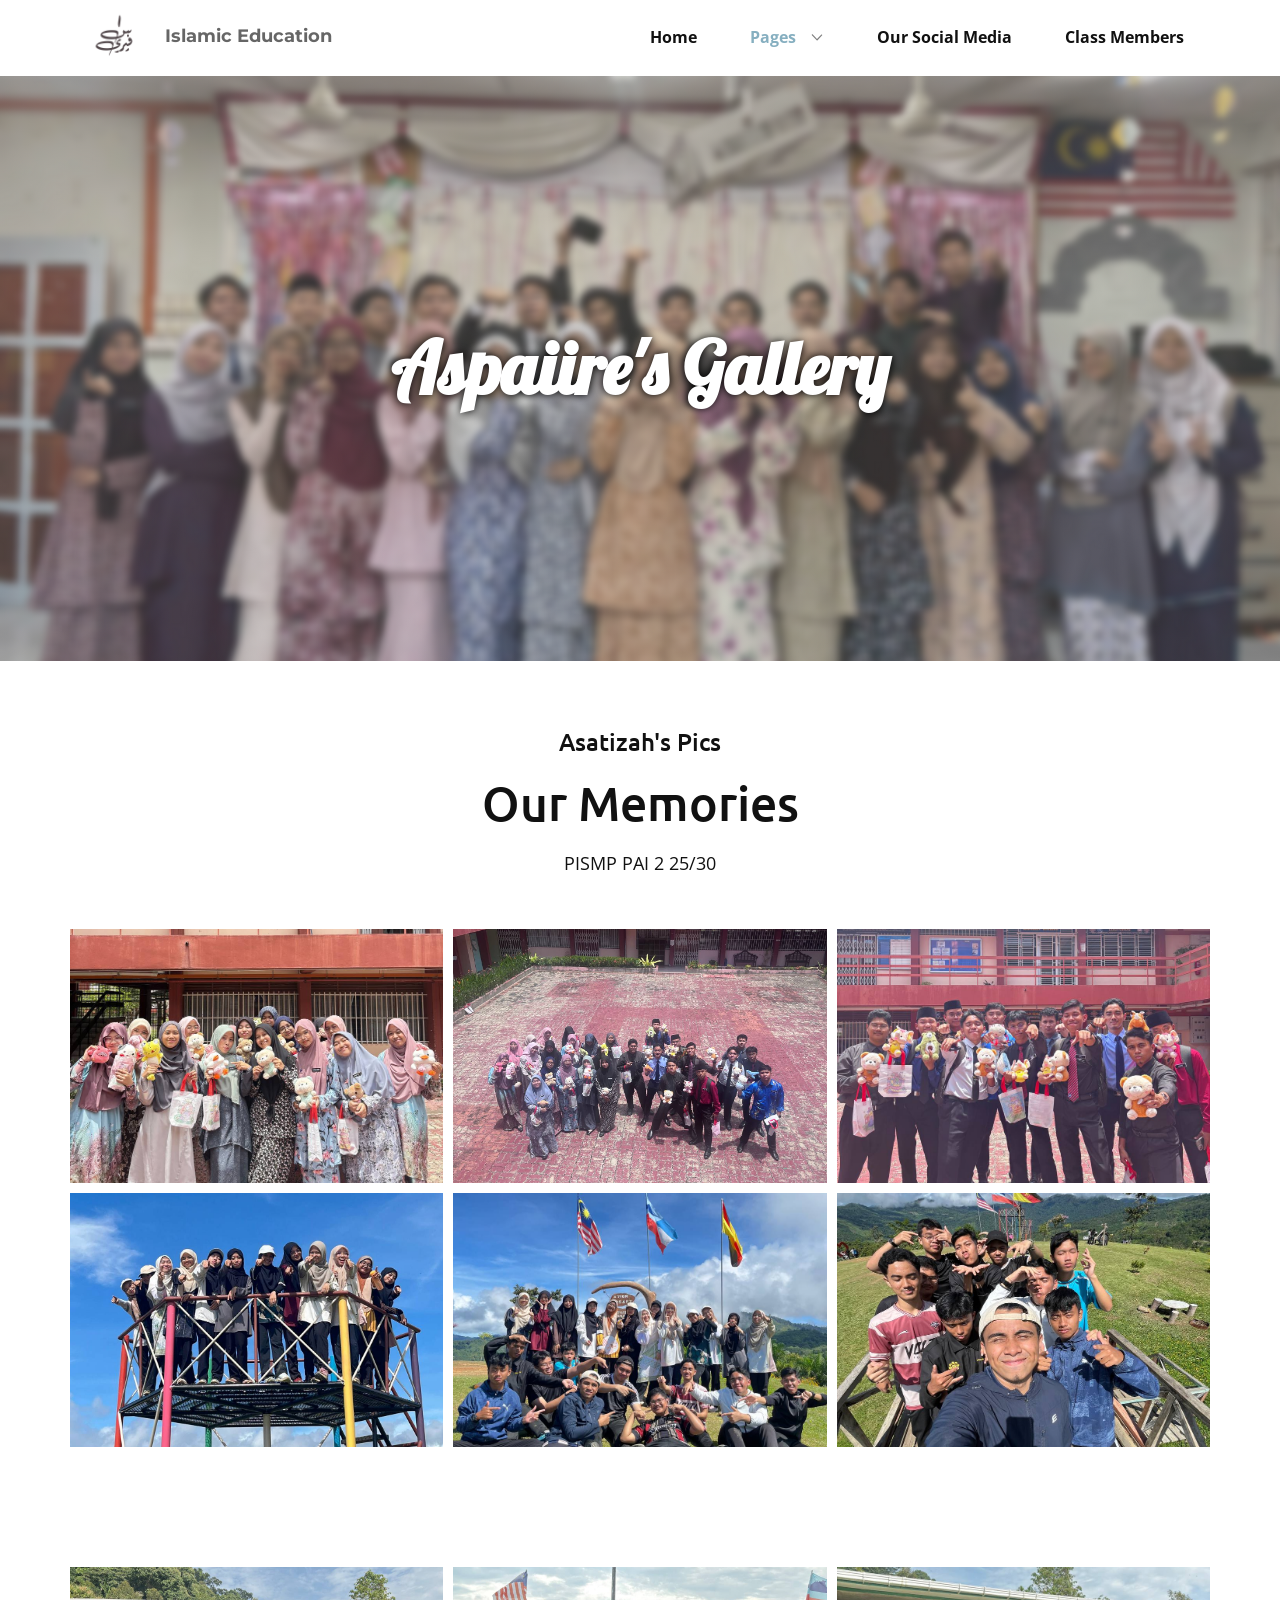
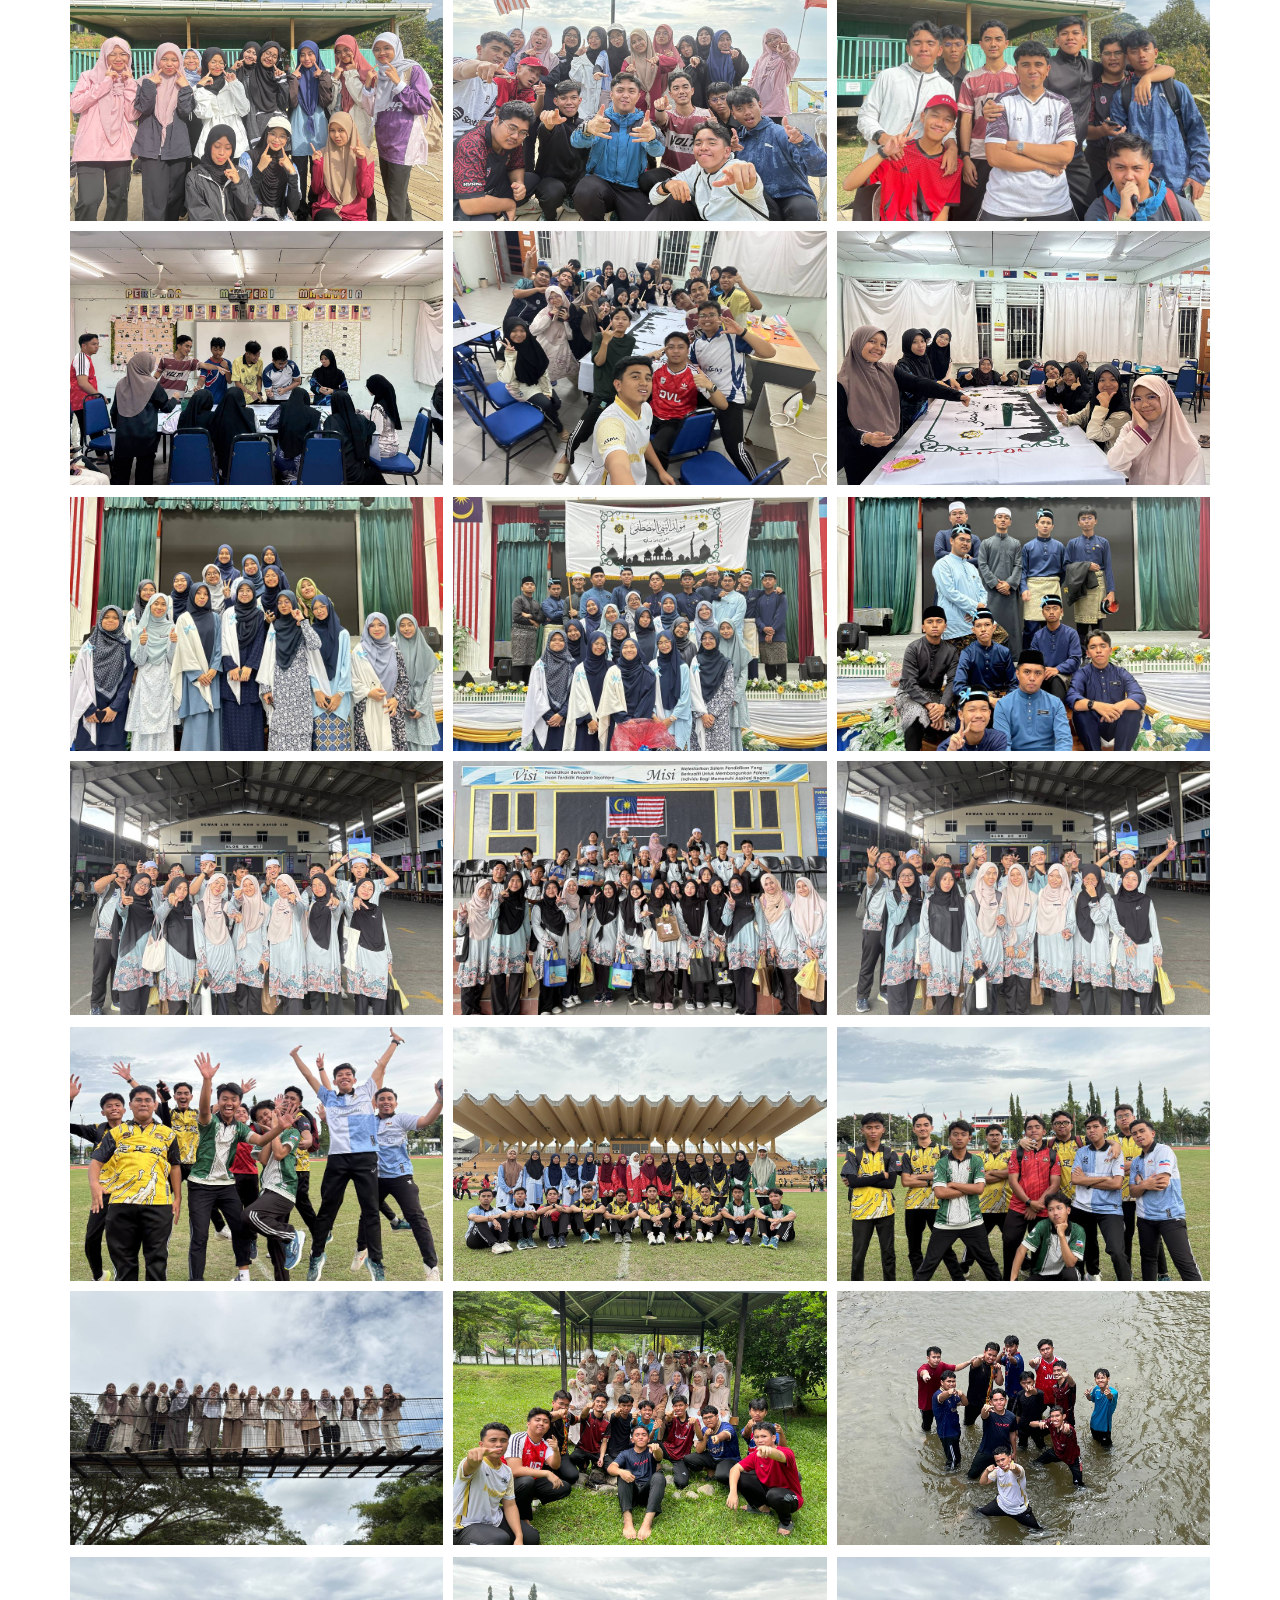
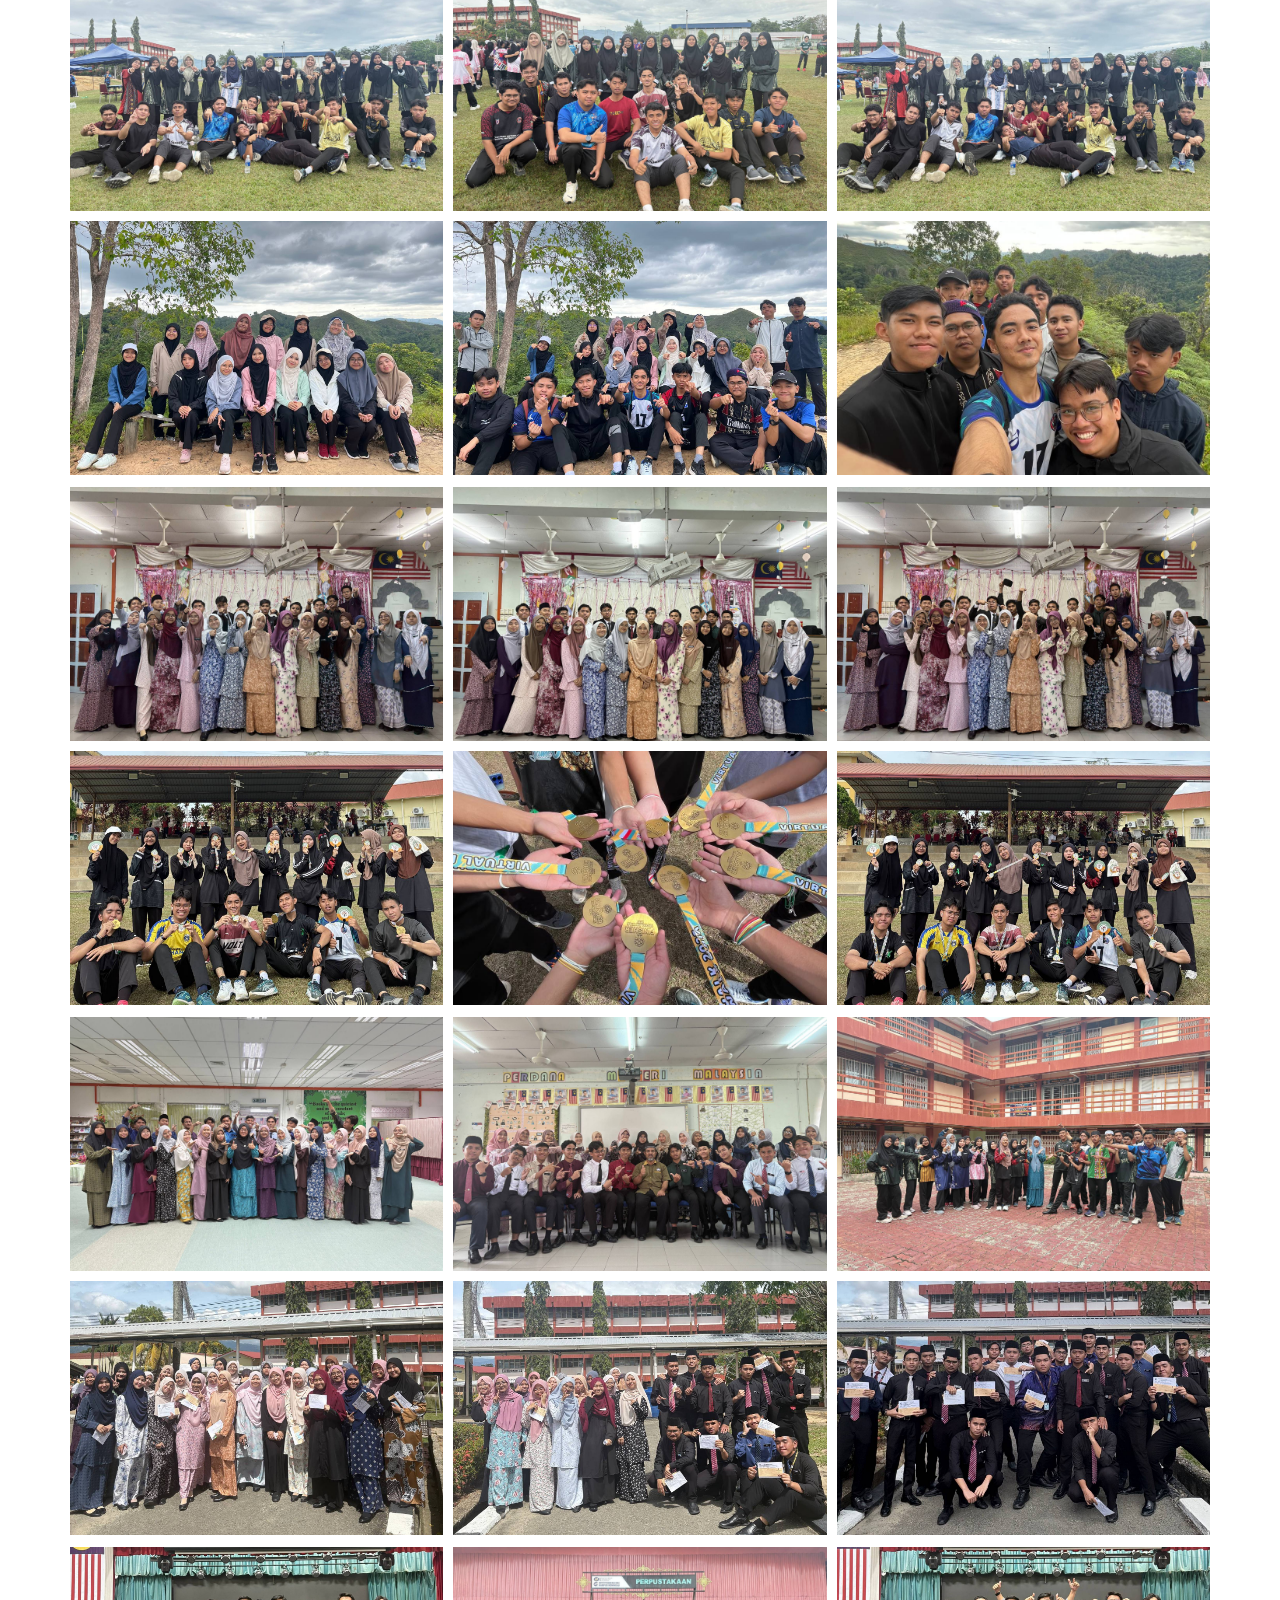
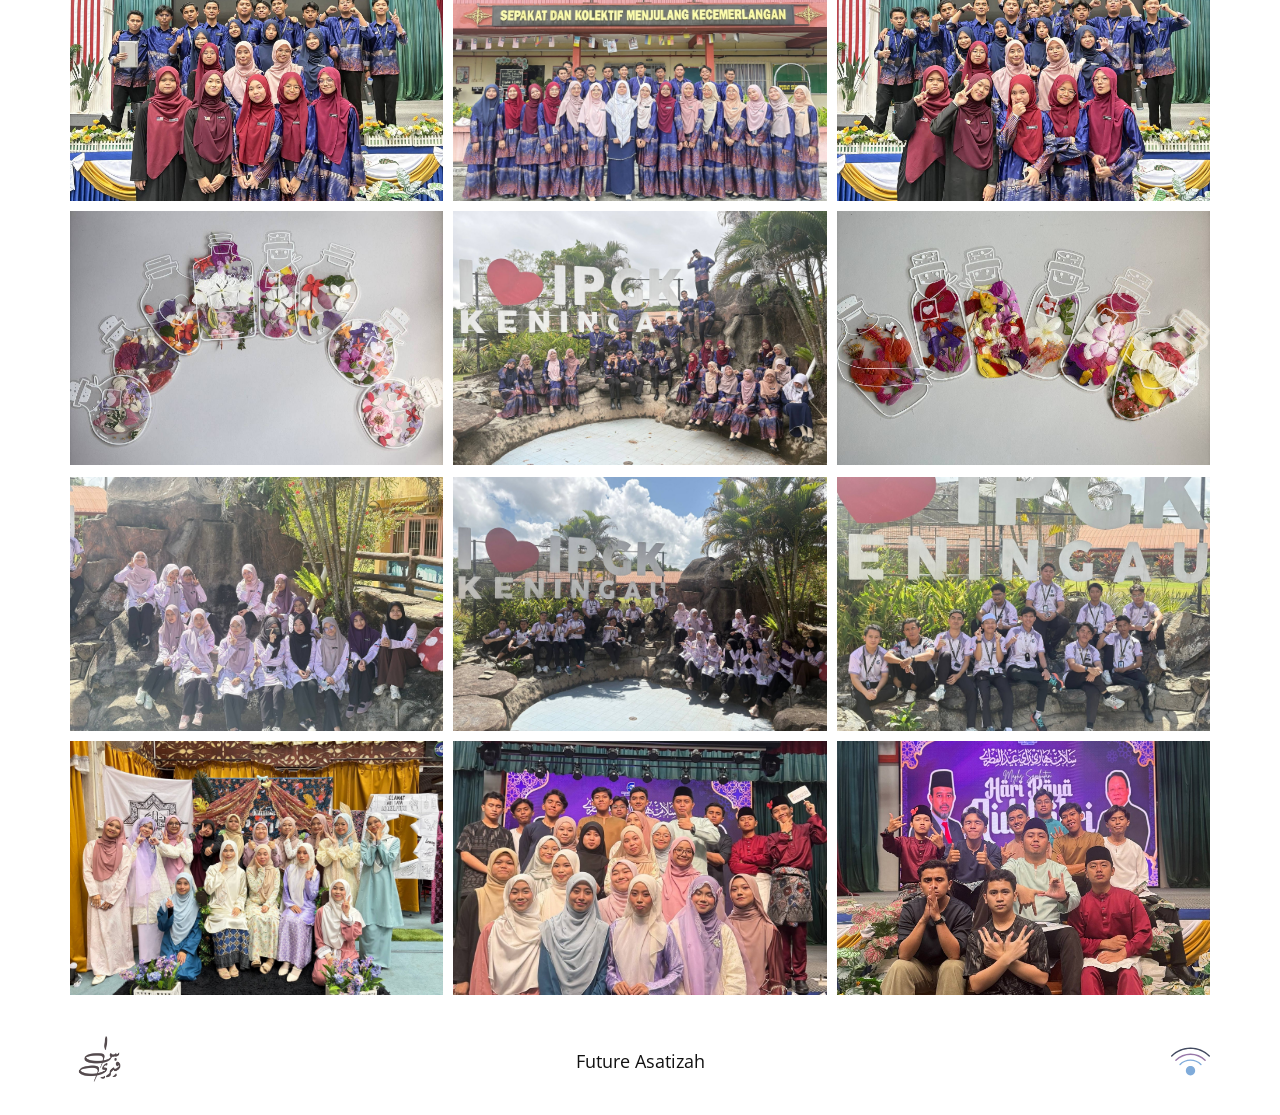
<file: Gallery.html>
<!DOCTYPE html>
<html style="font-size: 16px;" lang="en"><head>
    <meta name="viewport" content="width=device-width, initial-scale=1.0">
    <meta charset="utf-8">
    <meta name="keywords" content="Our Services, Services We Provide, ​Smart Camera Control, About Smart Home​, ​People Trust Us, ​Know more about Smart Home">
    <meta name="description" content="">
    <title>Gallery</title>
    <link rel="stylesheet" href="nicepage.css" media="screen">
<link rel="stylesheet" href="Gallery.css" media="screen">
    <script class="u-script" type="text/javascript" src="jquery.js" defer=""></script>
    <script class="u-script" type="text/javascript" src="nicepage.js" defer=""></script>
    <meta name="generator" content="Nicepage 8.4.0, nicepage.com">
    
    
    
    
    
    
    
    
    
    
    
    
    
    <link id="u-page-google-font" rel="stylesheet" href="https://fonts.googleapis.com/css2?display=swap&amp;family=Ubuntu:ital,wght@0,300;0,400;0,500;0,700;1,300;1,400;1,500;1,700&amp;family=Open+Sans:ital,wght@0,300;0,400;0,500;0,600;0,700;0,800;1,300;1,400;1,500;1,600;1,700;1,800&amp;family=Lobster:wght@400&amp;family=Montserrat:ital,wght@0,100;0,200;0,300;0,400;0,500;0,600;0,700;0,800;0,900;1,100;1,200;1,300;1,400;1,500;1,600;1,700;1,800;1,900">
    <script type="application/ld+json">{
		"@context": "http://schema.org",
		"@type": "Organization",
		"name": "Aspaiire",
		"logo": "images/aspaire.png"
}</script>
    <meta name="theme-color" content="#86afc0">
    <meta property="og:title" content="Gallery">
    <meta property="og:description" content="">
    <meta property="og:type" content="website">
  <meta name="referrer" content="origin"><meta data-intl-tel-input-cdn-path="intlTelInput/"></head>
  <body data-path-to-root="index.html" data-include-products="false" class="u-body u-clearfix u-xl-mode" data-lang="en"><header class="u-clearfix u-header u-header" id="sec-0168" data-animation-name="" data-animation-duration="0" data-animation-delay="0" data-animation-direction=""><div class="u-clearfix u-sheet u-sheet-1">
        <a href="#" class="u-image u-logo u-image-1" data-image-width="6000" data-image-height="6000">
          <img src="images/aspaire.png" class="u-logo-image u-logo-image-1">
        </a>
        <p class="u-custom-font u-font-montserrat u-text u-text-default u-text-grey-60 u-text-1">Islamic Education</p>
        <nav class="u-dropdown-icon u-menu u-menu-dropdown u-offcanvas u-menu-1" data-responsive-from="MD" role="navigation">
          <div class="menu-collapse" style="font-size: 1rem; letter-spacing: 0px; font-weight: 700;">
            <a class="u-button-style u-custom-left-right-menu-spacing u-custom-padding-bottom u-custom-text-hover-color u-custom-top-bottom-menu-spacing u-hamburger-link u-nav-link u-text-active-palette-1-base u-text-hover-palette-1-base u-hamburger-link-1" href="#" tabindex="-1" aria-label="Open menu" aria-controls="07e9">
              <svg class="u-svg-link" viewBox="0 0 24 24"><use xlink:href="#menu-hamburger"></use></svg>
              <svg class="u-svg-content" version="1.1" id="menu-hamburger" viewBox="0 0 16 16" x="0px" y="0px" xmlns:xlink="http://www.w3.org/1999/xlink" xmlns="http://www.w3.org/2000/svg"><g><rect y="1" width="16" height="2"></rect><rect y="7" width="16" height="2"></rect><rect y="13" width="16" height="2"></rect>
</g></svg>
            </a>
          </div>
          <div class="u-custom-menu u-nav-container">
            <ul class="u-nav u-unstyled u-nav-1" role="menubar"><li role="none" class="u-nav-item"><a role="menuitem" class="u-button-style u-nav-link u-text-active-palette-1-base u-text-hover-palette-1-base u-nav-popup-1" href="index.html">Home</a>
</li><li role="none" class="u-nav-item"><a tabindex="-1" role="menuitem" class="u-button-style u-nav-link u-text-active-palette-1-base u-text-hover-palette-1-base u-nav-popup-1" aria-haspopup="true" aria-expanded="true">Pages</a><div class="u-nav-popup u-nav-popup-1"><ul role="menu" class="u-h-spacing-20 u-nav u-unstyled u-v-spacing-10" aria-label="Pages menu"><li role="none" class="u-nav-item"><a role="menuitem" class="u-active-palette-1-base u-button-style u-grey-5 u-hover-palette-1-base u-nav-link" href="Class-Members.html">Class Members</a>
</li><li role="none" class="u-nav-item"><a role="menuitem" class="u-active-palette-1-base u-button-style u-grey-5 u-hover-palette-1-base u-nav-link" href="Gallery.html">Gallery</a>
</li><li role="none" class="u-nav-item"><a role="menuitem" class="u-active-palette-1-base u-button-style u-grey-5 u-hover-palette-1-base u-nav-link" href="Notes-etc.html">Notes etc</a>
</li></ul>
</div>
</li><li role="none" class="u-nav-item"><a role="menuitem" class="u-button-style u-nav-link u-text-active-palette-1-base u-text-hover-palette-1-base u-nav-popup-1" href="Our-Social-Media.html">Our Social Media</a>
</li><li role="none" class="u-nav-item"><a role="menuitem" class="u-button-style u-nav-link u-text-active-palette-1-base u-text-hover-palette-1-base u-nav-popup-1" href="Class-Members.html">Class Members</a>
</li></ul>
          </div>
          <div class="u-custom-menu u-nav-container-collapse" id="07e9" role="region" aria-label="Menu panel">
            <div class="u-black u-container-style u-inner-container-layout u-opacity u-opacity-95 u-sidenav">
              <div class="u-inner-container-layout u-sidenav-overflow">
                <div class="u-menu-close" tabindex="-1" aria-label="Close menu"></div>
                <ul class="u-align-center u-nav u-popupmenu-items u-unstyled u-nav-3" role="menubar"><li role="none" class="u-nav-item"><a role="menuitem" class="u-button-style u-nav-link" href="index.html">Home</a>
</li><li role="none" class="u-nav-item"><a tabindex="-1" role="menuitem" class="u-button-style u-nav-link" aria-haspopup="true" aria-expanded="true">Pages</a><div class="u-nav-popup"><ul role="menu" class="u-h-spacing-20 u-nav u-unstyled u-v-spacing-10" aria-label="Pages menu"><li role="none" class="u-nav-item"><a role="menuitem" class="u-button-style u-nav-link" href="Class-Members.html">Class Members</a>
</li><li role="none" class="u-nav-item"><a role="menuitem" class="u-button-style u-nav-link" href="Gallery.html">Gallery</a>
</li><li role="none" class="u-nav-item"><a role="menuitem" class="u-button-style u-nav-link" href="Notes-etc.html">Notes etc</a>
</li></ul>
</div>
</li><li role="none" class="u-nav-item"><a role="menuitem" class="u-button-style u-nav-link" href="Our-Social-Media.html">Our Social Media</a>
</li><li role="none" class="u-nav-item"><a role="menuitem" class="u-button-style u-nav-link" href="Class-Members.html">Class Members</a>
</li></ul>
              </div>
            </div>
            <div class="u-black u-menu-overlay u-opacity u-opacity-70"></div>
          </div>
          <style class="menu-style">@media (max-width: 939px) {
                    [data-responsive-from="MD"] .u-nav-container {
                        display: none;
                    }
                    [data-responsive-from="MD"] .menu-collapse {
                        display: block;
                    }
                }</style>
        </nav>
      </div></header>
    <section class="skrollable u-align-center u-clearfix u-container-align-center u-container-align-center-xs u-image u-shading u-section-1" src="" data-image-width="2560" data-image-height="1920" id="block-1">
      <div class="u-clearfix u-sheet u-valign-middle u-sheet-1">
        <h1 class="u-align-center u-custom-font u-font-lobster u-text u-text-body-alt-color u-text-default u-text-1">Aspaiire's Gallery</h1>
      </div>
    </section>
    <section class="u-clearfix u-section-2" id="block-6">
      <div class="u-clearfix u-sheet u-valign-middle-lg u-valign-middle-md u-valign-middle-sm u-valign-middle-xs u-sheet-1">
        <h4 class="u-align-center u-text u-text-default u-text-1">Asatizah's Pics </h4>
        <h2 class="u-align-center u-text u-text-2">Our Memories </h2>
        <p class="u-align-center u-text u-text-default u-text-3">PISMP PAI 2 25/30 </p>
        <div class="u-expanded-width u-gallery u-layout-grid u-lightbox u-no-transition u-show-text-none u-gallery-1">
          <div class="u-gallery-inner u-gallery-inner-1">
            <div class="u-effect-hover-zoom u-gallery-item">
              <div class="u-back-slide" data-image-width="960" data-image-height="1280">
                <img class="u-back-image u-expanded u-back-image-1" src="images/photo_2026-05-08_14-11-44.jpg">
              </div>
              <div class="u-over-slide u-shading u-over-slide-1"></div>
            </div>
            <div class="u-effect-hover-zoom u-gallery-item">
              <div class="u-back-slide" data-image-width="1280" data-image-height="960">
                <img class="u-back-image u-expanded u-back-image-2" src="images/photo_2026-05-08_14-12-26.jpg">
              </div>
              <div class="u-over-slide u-shading u-over-slide-2"></div>
            </div>
            <div class="u-effect-hover-zoom u-gallery-item">
              <div class="u-back-slide" data-image-width="960" data-image-height="1280">
                <img class="u-back-image u-expanded u-back-image-3" src="images/photo_2026-05-08_14-11-58.jpg">
              </div>
              <div class="u-over-slide u-shading u-over-slide-3"></div>
            </div>
            <div class="u-effect-hover-zoom u-gallery-item">
              <div class="u-back-slide" data-image-width="1440" data-image-height="2560">
                <img class="u-back-image u-expanded u-back-image-4" src="images/photo_2026-05-08_13-56-08.jpg">
              </div>
              <div class="u-over-slide u-shading u-over-slide-4"></div>
            </div>
            <div class="u-effect-hover-zoom u-gallery-item">
              <div class="u-back-slide" data-image-width="960" data-image-height="1280">
                <img class="u-back-image u-expanded u-back-image-5" src="images/photo_2026-05-08_13-53-53.jpg">
              </div>
              <div class="u-over-slide u-shading u-over-slide-5"></div>
            </div>
            <div class="u-effect-hover-zoom u-gallery-item">
              <div class="u-back-slide" data-image-width="960" data-image-height="1280">
                <img class="u-back-image u-expanded u-back-image-6" src="images/photo_2026-05-08_13-59-13.jpg">
              </div>
              <div class="u-over-slide u-shading u-over-slide-6"></div>
            </div>
          </div>
        </div>
      </div>
    </section>
    <section class="u-clearfix u-container-align-center u-section-3" id="block-7">
      <div class="u-clearfix u-sheet u-valign-middle u-sheet-1">
        <div class="u-expanded-width u-gallery u-layout-grid u-lightbox u-no-transition u-show-text-none u-gallery-1">
          <div class="u-gallery-inner u-gallery-inner-1">
            <div class="u-effect-hover-zoom u-gallery-item">
              <div class="u-back-slide" data-image-width="1280" data-image-height="960">
                <img class="u-back-image u-expanded u-back-image-1" src="images/photo_2026-05-09_18-14-03.jpg">
              </div>
              <div class="u-over-slide u-shading u-over-slide-1"></div>
            </div>
            <div class="u-effect-hover-zoom u-gallery-item">
              <div class="u-back-slide" data-image-width="1280" data-image-height="960">
                <img class="u-back-image u-expanded u-back-image-2" src="images/photo_2026-05-09_18-13-58.jpg">
              </div>
              <div class="u-over-slide u-shading u-over-slide-2"></div>
            </div>
            <div class="u-effect-hover-zoom u-gallery-item">
              <div class="u-back-slide" data-image-width="960" data-image-height="1280">
                <img class="u-back-image u-expanded u-back-image-3" src="images/photo_2026-05-09_18-14-00.jpg">
              </div>
              <div class="u-over-slide u-shading u-over-slide-3"></div>
            </div>
            <div class="u-effect-hover-zoom u-gallery-item">
              <div class="u-back-slide" data-image-width="1280" data-image-height="960">
                <img class="u-back-image u-expanded u-back-image-4" src="images/photo_2026-05-09_18-17-33.jpg">
              </div>
              <div class="u-over-slide u-shading u-over-slide-4"></div>
            </div>
            <div class="u-effect-hover-zoom u-gallery-item">
              <div class="u-back-slide" data-image-width="1280" data-image-height="960">
                <img class="u-back-image u-expanded u-back-image-5" src="images/photo_2026-05-09_18-15-26.jpg">
              </div>
              <div class="u-over-slide u-shading u-over-slide-5"></div>
            </div>
            <div class="u-effect-hover-zoom u-gallery-item">
              <div class="u-back-slide" data-image-width="1280" data-image-height="960">
                <img class="u-back-image u-expanded u-back-image-6" src="images/photo_2026-05-09_18-17-48.jpg">
              </div>
              <div class="u-over-slide u-shading u-over-slide-6"></div>
            </div>
          </div>
        </div>
      </div>
    </section>
    <section class="u-clearfix u-container-align-center u-section-4" id="block-9">
      <div class="u-clearfix u-sheet u-valign-middle u-sheet-1">
        <div class="u-expanded-width u-gallery u-layout-grid u-lightbox u-no-transition u-show-text-none u-gallery-1">
          <div class="u-gallery-inner u-gallery-inner-1">
            <div class="u-effect-hover-zoom u-gallery-item">
              <div class="u-back-slide" data-image-width="960" data-image-height="1280">
                <img class="u-back-image u-expanded u-back-image-1" src="images/photo_2026-05-09_18-20-16.jpg">
              </div>
              <div class="u-over-slide u-shading u-over-slide-1"></div>
            </div>
            <div class="u-effect-hover-zoom u-gallery-item">
              <div class="u-back-slide" data-image-width="960" data-image-height="1280">
                <img class="u-back-image u-expanded u-back-image-2" src="images/photo_2026-05-09_18-19-44.jpg">
              </div>
              <div class="u-over-slide u-shading u-over-slide-2"></div>
            </div>
            <div class="u-effect-hover-zoom u-gallery-item">
              <div class="u-back-slide" data-image-width="960" data-image-height="1280">
                <img class="u-back-image u-expanded u-back-image-3" src="images/photo_2026-05-09_18-21-00.jpg">
              </div>
              <div class="u-over-slide u-shading u-over-slide-3"></div>
            </div>
            <div class="u-effect-hover-zoom u-gallery-item">
              <div class="u-back-slide" data-image-width="960" data-image-height="1280">
                <img class="u-back-image u-expanded u-back-image-4" src="images/photo_2026-05-09_18-23-52.jpg">
              </div>
              <div class="u-over-slide u-shading u-over-slide-4"></div>
            </div>
            <div class="u-effect-hover-zoom u-gallery-item">
              <div class="u-back-slide" data-image-width="960" data-image-height="1280">
                <img class="u-back-image u-expanded u-back-image-5" src="images/photo_2026-05-09_18-22-20.jpg">
              </div>
              <div class="u-over-slide u-shading u-over-slide-5"></div>
            </div>
            <div class="u-effect-hover-zoom u-gallery-item">
              <div class="u-back-slide" data-image-width="960" data-image-height="1280">
                <img class="u-back-image u-expanded u-back-image-6" src="images/photo_2026-05-09_18-25-31.jpg">
              </div>
              <div class="u-over-slide u-shading u-over-slide-6"></div>
            </div>
          </div>
        </div>
      </div>
    </section>
    <section class="u-clearfix u-container-align-center u-section-5" id="block-8">
      <div class="u-clearfix u-sheet u-valign-middle u-sheet-1">
        <div class="u-expanded-width u-gallery u-layout-grid u-lightbox u-no-transition u-show-text-none u-gallery-1">
          <div class="u-gallery-inner u-gallery-inner-1">
            <div class="u-effect-hover-zoom u-gallery-item">
              <div class="u-back-slide" data-image-width="960" data-image-height="1280">
                <img class="u-back-image u-expanded u-back-image-1" src="images/photo_2026-05-09_18-28-30.jpg">
              </div>
              <div class="u-over-slide u-shading u-over-slide-1"></div>
            </div>
            <div class="u-effect-hover-zoom u-gallery-item">
              <div class="u-back-slide" data-image-width="1280" data-image-height="960">
                <img class="u-back-image u-expanded u-back-image-2" src="images/photo_2026-05-09_18-26-53.jpg">
              </div>
              <div class="u-over-slide u-shading u-over-slide-2"></div>
            </div>
            <div class="u-effect-hover-zoom u-gallery-item">
              <div class="u-back-slide" data-image-width="960" data-image-height="1280">
                <img class="u-back-image u-expanded u-back-image-3" src="images/photo_2026-05-09_18-28-55.jpg">
              </div>
              <div class="u-over-slide u-shading u-over-slide-3"></div>
            </div>
            <div class="u-effect-hover-zoom u-gallery-item">
              <div class="u-back-slide" data-image-width="2560" data-image-height="1920">
                <img class="u-back-image u-expanded u-back-image-4" src="images/photo_2026-05-09_18-32-25.jpg">
              </div>
              <div class="u-over-slide u-shading u-over-slide-4"></div>
            </div>
            <div class="u-effect-hover-zoom u-gallery-item">
              <div class="u-back-slide" data-image-width="1280" data-image-height="960">
                <img class="u-back-image u-expanded u-back-image-5" src="images/photo_2026-05-09_18-31-37.jpg">
              </div>
              <div class="u-over-slide u-shading u-over-slide-5"></div>
            </div>
            <div class="u-effect-hover-zoom u-gallery-item">
              <div class="u-back-slide" data-image-width="1920" data-image-height="2560">
                <img class="u-back-image u-expanded u-back-image-6" src="images/photo_2026-05-09_18-32-46.jpg">
              </div>
              <div class="u-over-slide u-shading u-over-slide-6"></div>
            </div>
          </div>
        </div>
      </div>
    </section>
    <section class="u-clearfix u-container-align-center u-section-6" id="block-10">
      <div class="u-clearfix u-sheet u-valign-middle u-sheet-1">
        <div class="u-expanded-width u-gallery u-layout-grid u-lightbox u-no-transition u-show-text-none u-gallery-1">
          <div class="u-gallery-inner u-gallery-inner-1">
            <div class="u-effect-hover-zoom u-gallery-item">
              <div class="u-back-slide" data-image-width="2560" data-image-height="1920">
                <img class="u-back-image u-expanded u-back-image-1" src="images/photo_2026-05-09_18-36-52.jpg">
              </div>
              <div class="u-over-slide u-shading u-over-slide-1"></div>
            </div>
            <div class="u-effect-hover-zoom u-gallery-item">
              <div class="u-back-slide" data-image-width="2560" data-image-height="1920">
                <img class="u-back-image u-expanded u-back-image-2" src="images/photo_2026-05-09_18-36-32.jpg">
              </div>
              <div class="u-over-slide u-shading u-over-slide-2"></div>
            </div>
            <div class="u-effect-hover-zoom u-gallery-item">
              <div class="u-back-slide" data-image-width="2560" data-image-height="1920">
                <img class="u-back-image u-expanded u-back-image-3" src="images/photo_2026-05-09_18-37-16.jpg">
              </div>
              <div class="u-over-slide u-shading u-over-slide-3"></div>
            </div>
            <div class="u-effect-hover-zoom u-gallery-item">
              <div class="u-back-slide" data-image-width="1280" data-image-height="960">
                <img class="u-back-image u-expanded u-back-image-4" src="images/photo_2026-05-09_18-39-37.jpg">
              </div>
              <div class="u-over-slide u-shading u-over-slide-4"></div>
            </div>
            <div class="u-effect-hover-zoom u-gallery-item">
              <div class="u-back-slide" data-image-width="1280" data-image-height="960">
                <img class="u-back-image u-expanded u-back-image-5" src="images/photo_2026-05-09_18-38-57.jpg">
              </div>
              <div class="u-over-slide u-shading u-over-slide-5"></div>
            </div>
            <div class="u-effect-hover-zoom u-gallery-item">
              <div class="u-back-slide" data-image-width="960" data-image-height="1280">
                <img class="u-back-image u-expanded u-back-image-6" src="images/photo_2026-05-09_18-39-17.jpg">
              </div>
              <div class="u-over-slide u-shading u-over-slide-6"></div>
            </div>
          </div>
        </div>
      </div>
    </section>
    <section class="u-clearfix u-container-align-center u-section-7" id="block-11">
      <div class="u-clearfix u-sheet u-valign-middle u-sheet-1">
        <div class="u-expanded-width u-gallery u-layout-grid u-lightbox u-no-transition u-show-text-none u-gallery-1">
          <div class="u-gallery-inner u-gallery-inner-1">
            <div class="u-effect-hover-zoom u-gallery-item">
              <div class="u-back-slide" data-image-width="2560" data-image-height="1920">
                <img class="u-back-image u-expanded u-back-image-1" src="images/photo_2026-05-10_05-49-26.jpg">
              </div>
              <div class="u-over-slide u-shading u-over-slide-1"></div>
            </div>
            <div class="u-effect-hover-zoom u-gallery-item">
              <div class="u-back-slide" data-image-width="2560" data-image-height="1920">
                <img class="u-back-image u-expanded u-back-image-2" src="images/photo_2026-05-10_05-49-45.jpg">
              </div>
              <div class="u-over-slide u-shading u-over-slide-2"></div>
            </div>
            <div class="u-effect-hover-zoom u-gallery-item">
              <div class="u-back-slide" data-image-width="2560" data-image-height="1920">
                <img class="u-back-image u-expanded u-back-image-3" src="images/photo_2026-05-10_05-50-01.jpg">
              </div>
              <div class="u-over-slide u-shading u-over-slide-3"></div>
            </div>
            <div class="u-effect-hover-zoom u-gallery-item">
              <div class="u-back-slide" data-image-width="1920" data-image-height="2560">
                <img class="u-back-image u-expanded u-back-image-4" src="images/photo_2026-05-10_05-51-38.jpg">
              </div>
              <div class="u-over-slide u-shading u-over-slide-4"></div>
            </div>
            <div class="u-effect-hover-zoom u-gallery-item">
              <div class="u-back-slide" data-image-width="960" data-image-height="1280">
                <img class="u-back-image u-expanded u-back-image-5" src="images/photo_2026-05-10_05-52-56.jpg">
              </div>
              <div class="u-over-slide u-shading u-over-slide-5"></div>
            </div>
            <div class="u-effect-hover-zoom u-gallery-item">
              <div class="u-back-slide" data-image-width="1920" data-image-height="2560">
                <img class="u-back-image u-expanded u-back-image-6" src="images/photo_2026-05-10_05-51-04.jpg">
              </div>
              <div class="u-over-slide u-shading u-over-slide-6"></div>
            </div>
          </div>
        </div>
      </div>
    </section>
    <section class="u-clearfix u-container-align-center u-section-8" id="block-12">
      <div class="u-clearfix u-sheet u-valign-middle u-sheet-1">
        <div class="u-expanded-width u-gallery u-layout-grid u-lightbox u-no-transition u-show-text-none u-gallery-1">
          <div class="u-gallery-inner u-gallery-inner-1">
            <div class="u-effect-hover-zoom u-gallery-item">
              <div class="u-back-slide" data-image-width="2560" data-image-height="1920">
                <img class="u-back-image u-expanded u-back-image-1" src="images/photo_2026-05-10_05-56-55.jpg">
              </div>
              <div class="u-over-slide u-shading u-over-slide-1"></div>
            </div>
            <div class="u-effect-hover-zoom u-gallery-item">
              <div class="u-back-slide" data-image-width="2560" data-image-height="1920">
                <img class="u-back-image u-expanded u-back-image-2" src="images/photo_2026-05-10_05-56-19.jpg">
              </div>
              <div class="u-over-slide u-shading u-over-slide-2"></div>
            </div>
            <div class="u-effect-hover-zoom u-gallery-item">
              <div class="u-back-slide" data-image-width="2560" data-image-height="1920">
                <img class="u-back-image u-expanded u-back-image-3" src="images/photo_2026-05-10_05-56-38.jpg">
              </div>
              <div class="u-over-slide u-shading u-over-slide-3"></div>
            </div>
            <div class="u-effect-hover-zoom u-gallery-item">
              <div class="u-back-slide" data-image-width="1920" data-image-height="2560">
                <img class="u-back-image u-expanded u-back-image-4" src="images/photo_2026-05-10_06-01-51.jpg">
              </div>
              <div class="u-over-slide u-shading u-over-slide-4"></div>
            </div>
            <div class="u-effect-hover-zoom u-gallery-item">
              <div class="u-back-slide" data-image-width="1920" data-image-height="2560">
                <img class="u-back-image u-expanded u-back-image-5" src="images/photo_2026-05-10_06-01-28.jpg">
              </div>
              <div class="u-over-slide u-shading u-over-slide-5"></div>
            </div>
            <div class="u-effect-hover-zoom u-gallery-item">
              <div class="u-back-slide" data-image-width="1920" data-image-height="2560">
                <img class="u-back-image u-expanded u-back-image-6" src="images/photo_2026-05-10_06-02-08.jpg">
              </div>
              <div class="u-over-slide u-shading u-over-slide-6"></div>
            </div>
          </div>
        </div>
      </div>
    </section>
    <section class="u-clearfix u-container-align-center u-section-9" id="block-13">
      <div class="u-clearfix u-sheet u-valign-middle u-sheet-1">
        <div class="u-expanded-width u-gallery u-layout-grid u-lightbox u-no-transition u-show-text-none u-gallery-1">
          <div class="u-gallery-inner u-gallery-inner-1">
            <div class="u-effect-hover-zoom u-gallery-item">
              <div class="u-back-slide" data-image-width="1920" data-image-height="2560">
                <img class="u-back-image u-expanded u-back-image-1" src="images/photo_2026-05-10_23-06-47.jpg">
              </div>
              <div class="u-over-slide u-shading u-over-slide-1"></div>
            </div>
            <div class="u-effect-hover-zoom u-gallery-item">
              <div class="u-back-slide" data-image-width="2560" data-image-height="1920">
                <img class="u-back-image u-expanded u-back-image-2" src="images/photo_2026-05-10_23-10-31.jpg">
              </div>
              <div class="u-over-slide u-shading u-over-slide-2"></div>
            </div>
            <div class="u-effect-hover-zoom u-gallery-item">
              <div class="u-back-slide" data-image-width="1920" data-image-height="2560">
                <img class="u-back-image u-expanded u-back-image-3" src="images/photo_2026-05-10_23-10-01.jpg">
              </div>
              <div class="u-over-slide u-shading u-over-slide-3"></div>
            </div>
            <div class="u-effect-hover-zoom u-gallery-item">
              <div class="u-back-slide" data-image-width="1920" data-image-height="2560">
                <img class="u-back-image u-expanded u-back-image-4" src="images/photo_2026-05-10_23-14-51.jpg">
              </div>
              <div class="u-over-slide u-shading u-over-slide-4"></div>
            </div>
            <div class="u-effect-hover-zoom u-gallery-item">
              <div class="u-back-slide" data-image-width="2560" data-image-height="1920">
                <img class="u-back-image u-expanded u-back-image-5" src="images/photo_2026-05-10_23-12-15.jpg">
              </div>
              <div class="u-over-slide u-shading u-over-slide-5"></div>
            </div>
            <div class="u-effect-hover-zoom u-gallery-item">
              <div class="u-back-slide" data-image-width="1920" data-image-height="2560">
                <img class="u-back-image u-expanded u-back-image-6" src="images/photo_2026-05-10_23-15-24.jpg">
              </div>
              <div class="u-over-slide u-shading u-over-slide-6"></div>
            </div>
          </div>
        </div>
      </div>
    </section>
    <section class="u-clearfix u-container-align-center u-section-10" id="block-14">
      <div class="u-clearfix u-sheet u-valign-middle u-sheet-1">
        <div class="u-expanded-width u-gallery u-layout-grid u-lightbox u-no-transition u-show-text-none u-gallery-1">
          <div class="u-gallery-inner u-gallery-inner-1">
            <div class="u-effect-hover-zoom u-gallery-item">
              <div class="u-back-slide" data-image-width="2560" data-image-height="1920">
                <img class="u-back-image u-expanded u-back-image-1" src="images/photo_2026-05-10_23-16-41.jpg">
              </div>
              <div class="u-over-slide u-shading u-over-slide-1"></div>
            </div>
            <div class="u-effect-hover-zoom u-gallery-item">
              <div class="u-back-slide" data-image-width="2560" data-image-height="1920">
                <img class="u-back-image u-expanded u-back-image-2" src="images/photo_2026-05-10_23-17-17.jpg">
              </div>
              <div class="u-over-slide u-shading u-over-slide-2"></div>
            </div>
            <div class="u-effect-hover-zoom u-gallery-item">
              <div class="u-back-slide" data-image-width="2560" data-image-height="1920">
                <img class="u-back-image u-expanded u-back-image-3" src="images/photo_2026-05-10_23-16-55.jpg">
              </div>
              <div class="u-over-slide u-shading u-over-slide-3"></div>
            </div>
            <div class="u-effect-hover-zoom u-gallery-item">
              <div class="u-back-slide" data-image-width="2560" data-image-height="1920">
                <img class="u-back-image u-expanded u-back-image-4" src="images/photo_2026-05-10_23-18-11.jpg">
              </div>
              <div class="u-over-slide u-shading u-over-slide-4"></div>
            </div>
            <div class="u-effect-hover-zoom u-gallery-item">
              <div class="u-back-slide" data-image-width="1440" data-image-height="2560">
                <img class="u-back-image u-expanded u-back-image-5" src="images/photo_2026-05-10_23-18-25.jpg">
              </div>
              <div class="u-over-slide u-shading u-over-slide-5"></div>
            </div>
            <div class="u-effect-hover-zoom u-gallery-item">
              <div class="u-back-slide" data-image-width="1920" data-image-height="2560">
                <img class="u-back-image u-expanded u-back-image-6" src="images/photo_2026-05-10_23-17-37.jpg">
              </div>
              <div class="u-over-slide u-shading u-over-slide-6"></div>
            </div>
          </div>
        </div>
      </div>
    </section>
    
    
    
    
    <footer class="u-align-center-md u-align-center-sm u-align-center-xs u-clearfix u-footer u-white" id="sec-143b"><div class="u-clearfix u-sheet u-valign-middle-lg u-valign-middle-md u-valign-middle-sm u-valign-middle-xs u-sheet-1">
        <a href="#" class="u-image u-logo u-image-1" data-image-width="6000" data-image-height="6000">
          <img src="images/aspaire.png" class="u-logo-image u-logo-image-1">
        </a><span class="u-icon u-icon-1"><svg class="u-svg-link" preserveAspectRatio="xMidYMin slice" viewBox="0 0 54.908 54.908" style=""><use xlink:href="#svg-8b8f"></use></svg><svg xmlns="http://www.w3.org/2000/svg" xmlns:xlink="http://www.w3.org/1999/xlink" version="1.1" xml:space="preserve" class="u-svg-content" viewBox="0 0 54.908 54.908" x="0px" y="0px" id="svg-8b8f" style="enable-background:new 0 0 54.908 54.908;"><path style="fill:#424A60;" d="M53.908,20.83c-0.256,0-0.512-0.098-0.707-0.293C46.335,13.67,37.191,9.889,27.454,9.889
	S8.573,13.67,1.707,20.537c-0.391,0.391-1.023,0.391-1.414,0s-0.391-1.023,0-1.414c7.244-7.244,16.89-11.233,27.161-11.233
	s19.918,3.989,27.161,11.233c0.391,0.391,0.391,1.023,0,1.414C54.42,20.732,54.164,20.83,53.908,20.83z"></path><path style="fill:#9777A8;" d="M6.878,26.708c-0.256,0-0.512-0.098-0.707-0.293c-0.391-0.391-0.391-1.023,0-1.414
	c11.736-11.736,30.831-11.734,42.565,0c0.391,0.391,0.391,1.023,0,1.414s-1.023,0.391-1.414,0
	c-10.956-10.956-28.782-10.956-39.737,0C7.39,26.61,7.134,26.708,6.878,26.708z"></path><path style="fill:#7FABDA;" d="M42.151,32.586c-0.256,0-0.512-0.098-0.707-0.293c-3.73-3.73-8.699-5.785-13.99-5.785
	c-5.291,0-10.259,2.055-13.99,5.785c-0.391,0.391-1.023,0.391-1.414,0s-0.391-1.023,0-1.414c4.108-4.108,9.579-6.371,15.404-6.371
	c5.825,0,11.295,2.263,15.404,6.371c0.391,0.391,0.391,1.023,0,1.414C42.663,32.489,42.407,32.586,42.151,32.586z"></path><path style="fill:#7FABDA;" d="M27.454,33.916c-3.612,0-6.551,2.939-6.551,6.552s2.939,6.552,6.551,6.552
	c3.613,0,6.552-2.939,6.552-6.552S31.067,33.916,27.454,33.916z"></path></svg></span>
        <p class="u-align-center-lg u-align-center-md u-align-center-xl u-text u-text-1">Future Asatizah</p>
      </div></footer>
  
</body></html>
</file>
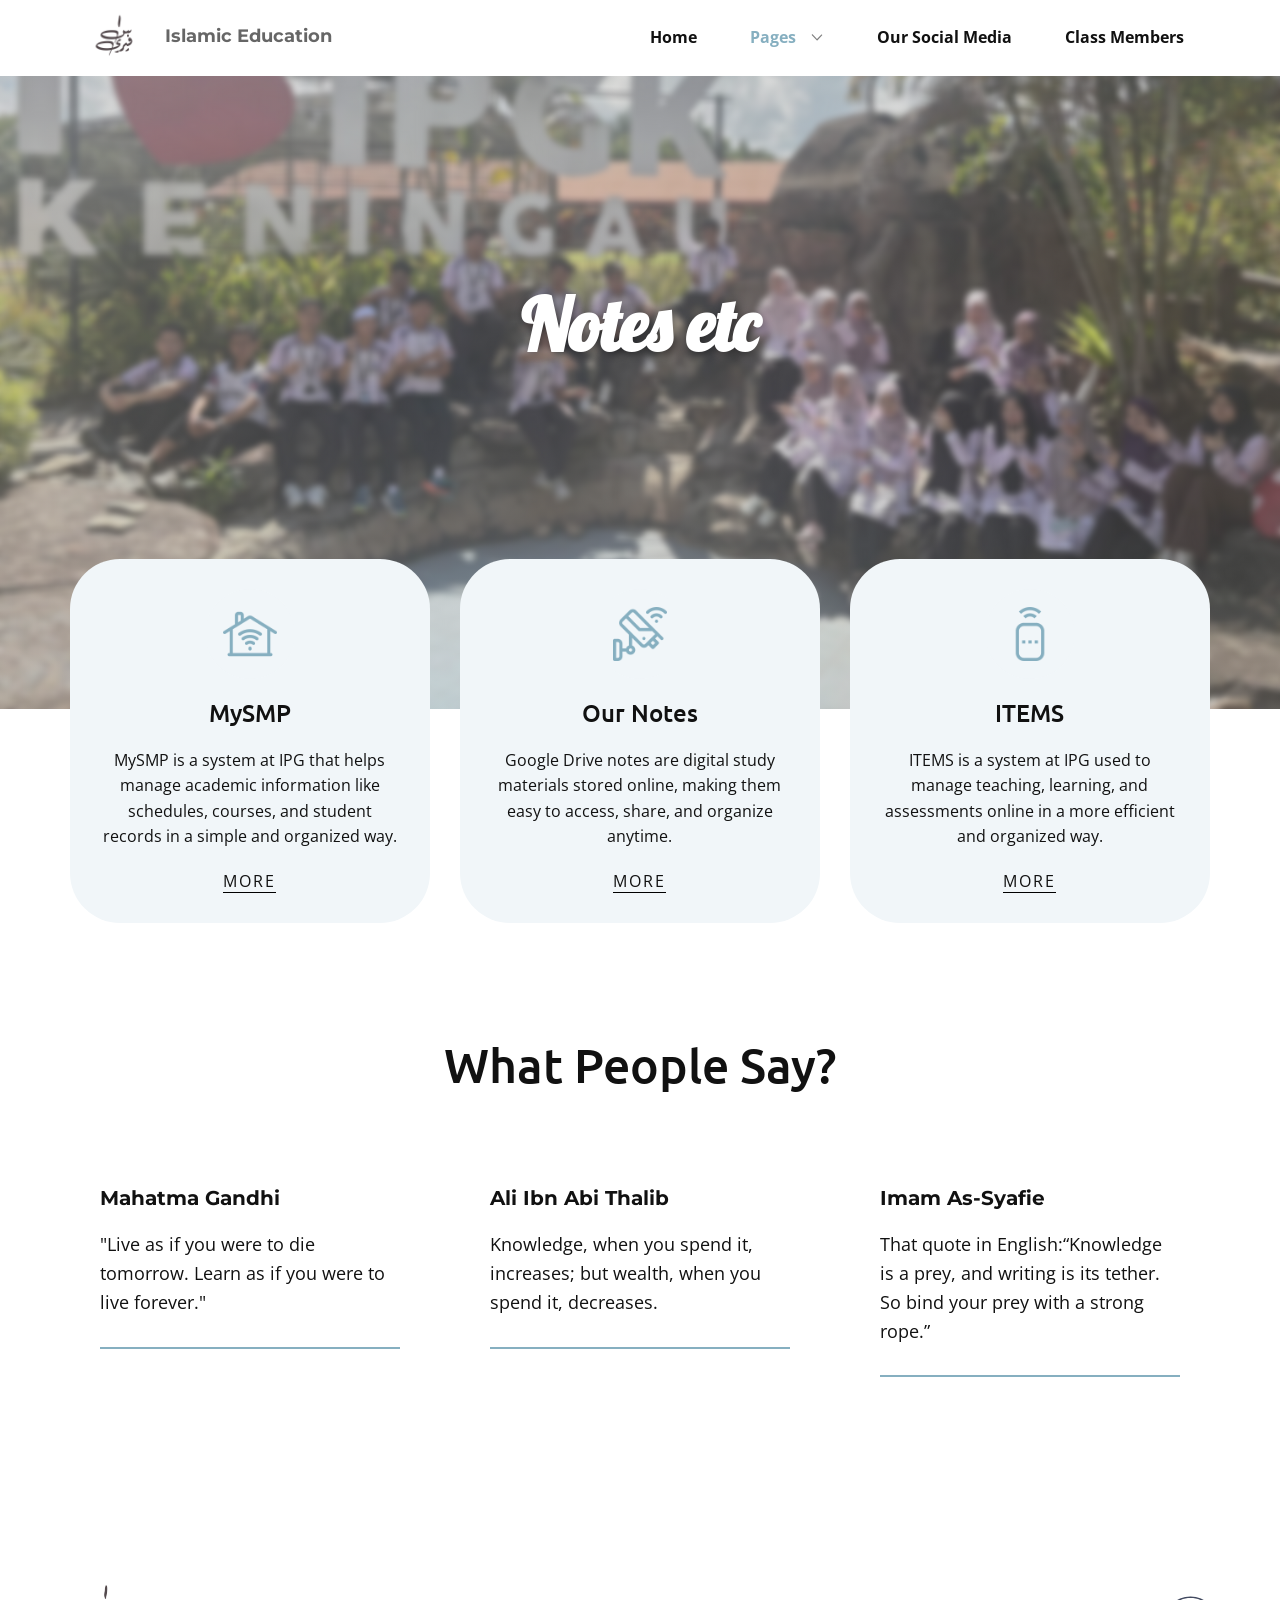
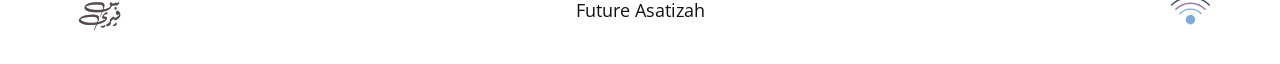
<file: Notes-etc.html>
<!DOCTYPE html>
<html style="font-size: 16px;" lang="en"><head>
    <meta name="viewport" content="width=device-width, initial-scale=1.0">
    <meta charset="utf-8">
    <meta name="keywords" content="​Change Live To The Best, ​What People Say?, ​About Smart Homes, ​Ready to build a smarter home?​, Manage Everything, Smart Home​, Our Tea​m, Facts &amp;amp; Questions">
    <meta name="description" content="">
    <title>Notes etc</title>
    <link rel="stylesheet" href="nicepage.css" media="screen">
<link rel="stylesheet" href="Notes-etc.css" media="screen">
    <script class="u-script" type="text/javascript" src="jquery.js" defer=""></script>
    <script class="u-script" type="text/javascript" src="nicepage.js" defer=""></script>
    <meta name="generator" content="Nicepage 8.4.0, nicepage.com">
    
    
    
    
    
    <link id="u-page-google-font" rel="stylesheet" href="https://fonts.googleapis.com/css2?display=swap&amp;family=Ubuntu:ital,wght@0,300;0,400;0,500;0,700;1,300;1,400;1,500;1,700&amp;family=Open+Sans:ital,wght@0,300;0,400;0,500;0,600;0,700;0,800;1,300;1,400;1,500;1,600;1,700;1,800&amp;family=Lobster:wght@400&amp;family=Montserrat:ital,wght@0,100;0,200;0,300;0,400;0,500;0,600;0,700;0,800;0,900;1,100;1,200;1,300;1,400;1,500;1,600;1,700;1,800;1,900">
    <script type="application/ld+json">{
		"@context": "http://schema.org",
		"@type": "Organization",
		"name": "Aspaiire",
		"logo": "images/aspaire.png"
}</script>
    <meta name="theme-color" content="#86afc0">
    <meta property="og:title" content="Notes etc">
    <meta property="og:description" content="">
    <meta property="og:type" content="website">
  <meta name="referrer" content="origin"><meta data-intl-tel-input-cdn-path="intlTelInput/"></head>
  <body data-path-to-root="index.html" data-include-products="false" class="u-body u-clearfix u-xl-mode" data-lang="en"><header class="u-clearfix u-header u-header" id="sec-0168" data-animation-name="" data-animation-duration="0" data-animation-delay="0" data-animation-direction=""><div class="u-clearfix u-sheet u-sheet-1">
        <a href="#" class="u-image u-logo u-image-1" data-image-width="6000" data-image-height="6000">
          <img src="images/aspaire.png" class="u-logo-image u-logo-image-1">
        </a>
        <p class="u-custom-font u-font-montserrat u-text u-text-default u-text-grey-60 u-text-1">Islamic Education</p>
        <nav class="u-dropdown-icon u-menu u-menu-dropdown u-offcanvas u-menu-1" data-responsive-from="MD" role="navigation">
          <div class="menu-collapse" style="font-size: 1rem; letter-spacing: 0px; font-weight: 700;">
            <a class="u-button-style u-custom-left-right-menu-spacing u-custom-padding-bottom u-custom-text-hover-color u-custom-top-bottom-menu-spacing u-hamburger-link u-nav-link u-text-active-palette-1-base u-text-hover-palette-1-base u-hamburger-link-1" href="#" tabindex="-1" aria-label="Open menu" aria-controls="07e9">
              <svg class="u-svg-link" viewBox="0 0 24 24"><use xlink:href="#menu-hamburger"></use></svg>
              <svg class="u-svg-content" version="1.1" id="menu-hamburger" viewBox="0 0 16 16" x="0px" y="0px" xmlns:xlink="http://www.w3.org/1999/xlink" xmlns="http://www.w3.org/2000/svg"><g><rect y="1" width="16" height="2"></rect><rect y="7" width="16" height="2"></rect><rect y="13" width="16" height="2"></rect>
</g></svg>
            </a>
          </div>
          <div class="u-custom-menu u-nav-container">
            <ul class="u-nav u-unstyled u-nav-1" role="menubar"><li role="none" class="u-nav-item"><a role="menuitem" class="u-button-style u-nav-link u-text-active-palette-1-base u-text-hover-palette-1-base u-nav-popup-1" href="index.html">Home</a>
</li><li role="none" class="u-nav-item"><a tabindex="-1" role="menuitem" class="u-button-style u-nav-link u-text-active-palette-1-base u-text-hover-palette-1-base u-nav-popup-1" aria-haspopup="true" aria-expanded="true">Pages</a><div class="u-nav-popup u-nav-popup-1"><ul role="menu" class="u-h-spacing-20 u-nav u-unstyled u-v-spacing-10" aria-label="Pages menu"><li role="none" class="u-nav-item"><a role="menuitem" class="u-active-palette-1-base u-button-style u-grey-5 u-hover-palette-1-base u-nav-link" href="Class-Members.html">Class Members</a>
</li><li role="none" class="u-nav-item"><a role="menuitem" class="u-active-palette-1-base u-button-style u-grey-5 u-hover-palette-1-base u-nav-link" href="Gallery.html">Gallery</a>
</li><li role="none" class="u-nav-item"><a role="menuitem" class="u-active-palette-1-base u-button-style u-grey-5 u-hover-palette-1-base u-nav-link" href="Notes-etc.html">Notes etc</a>
</li></ul>
</div>
</li><li role="none" class="u-nav-item"><a role="menuitem" class="u-button-style u-nav-link u-text-active-palette-1-base u-text-hover-palette-1-base u-nav-popup-1" href="Our-Social-Media.html">Our Social Media</a>
</li><li role="none" class="u-nav-item"><a role="menuitem" class="u-button-style u-nav-link u-text-active-palette-1-base u-text-hover-palette-1-base u-nav-popup-1" href="Class-Members.html">Class Members</a>
</li></ul>
          </div>
          <div class="u-custom-menu u-nav-container-collapse" id="07e9" role="region" aria-label="Menu panel">
            <div class="u-black u-container-style u-inner-container-layout u-opacity u-opacity-95 u-sidenav">
              <div class="u-inner-container-layout u-sidenav-overflow">
                <div class="u-menu-close" tabindex="-1" aria-label="Close menu"></div>
                <ul class="u-align-center u-nav u-popupmenu-items u-unstyled u-nav-3" role="menubar"><li role="none" class="u-nav-item"><a role="menuitem" class="u-button-style u-nav-link" href="index.html">Home</a>
</li><li role="none" class="u-nav-item"><a tabindex="-1" role="menuitem" class="u-button-style u-nav-link" aria-haspopup="true" aria-expanded="true">Pages</a><div class="u-nav-popup"><ul role="menu" class="u-h-spacing-20 u-nav u-unstyled u-v-spacing-10" aria-label="Pages menu"><li role="none" class="u-nav-item"><a role="menuitem" class="u-button-style u-nav-link" href="Class-Members.html">Class Members</a>
</li><li role="none" class="u-nav-item"><a role="menuitem" class="u-button-style u-nav-link" href="Gallery.html">Gallery</a>
</li><li role="none" class="u-nav-item"><a role="menuitem" class="u-button-style u-nav-link" href="Notes-etc.html">Notes etc</a>
</li></ul>
</div>
</li><li role="none" class="u-nav-item"><a role="menuitem" class="u-button-style u-nav-link" href="Our-Social-Media.html">Our Social Media</a>
</li><li role="none" class="u-nav-item"><a role="menuitem" class="u-button-style u-nav-link" href="Class-Members.html">Class Members</a>
</li></ul>
              </div>
            </div>
            <div class="u-black u-menu-overlay u-opacity u-opacity-70"></div>
          </div>
          <style class="menu-style">@media (max-width: 939px) {
                    [data-responsive-from="MD"] .u-nav-container {
                        display: none;
                    }
                    [data-responsive-from="MD"] .menu-collapse {
                        display: block;
                    }
                }</style>
        </nav>
      </div></header>
    <section class="u-align-center u-clearfix u-container-align-center u-white u-section-1" src="" id="block-1">
      <div class="skrollable u-container-align-center u-container-style u-expanded-width u-group u-image u-shading u-image-1" data-image-width="2560" data-image-height="1920">
        <div class="u-container-layout u-valign-top u-container-layout-1">
          <h1 class="u-align-center u-custom-font u-font-lobster u-text u-text-body-alt-color u-text-default u-text-1">Notes etc</h1>
        </div>
      </div>
      <div class="custom-expanded u-list u-list-1">
        <div class="u-repeater u-repeater-1">
          <div class="u-align-left u-container-align-left u-container-style u-list-item u-palette-1-light-3 u-radius u-repeater-item u-shape-round u-list-item-1">
            <div class="u-container-layout u-similar-container u-container-layout-2"><span class="u-align-center u-file-icon u-icon u-icon-circle u-palette-1-light-3 u-text-palette-1-base u-icon-1"><img src="images/1507052-09f39c58.png" alt=""></span>
              <h4 class="u-align-center u-text u-text-2">MySMP</h4>
              <p class="u-align-center u-text u-text-3"> MySMP is a system at IPG that helps manage academic information like schedules, courses, and student records in a simple and organized way.</p>
              <a href="https://pismp.moe.gov.my/mysmp/" class="u-active-none u-align-center u-border-1 u-border-active-grey-60 u-border-black u-border-hover-grey-60 u-border-no-left u-border-no-right u-border-no-top u-btn u-button-style u-hover-none u-none u-text-body-color u-btn-1" target="_blank">more</a>
            </div>
          </div>
          <div class="u-align-left u-container-align-left u-container-style u-list-item u-palette-1-light-3 u-radius u-repeater-item u-shape-round u-list-item-2">
            <div class="u-container-layout u-similar-container u-container-layout-3"><span class="u-align-center u-file-icon u-icon u-icon-circle u-palette-1-light-3 u-text-palette-1-base u-icon-2" data-animation-name="" data-animation-duration="0" data-animation-delay="0" data-animation-direction=""><img src="images/8122319-efdab0da.png" alt=""></span>
              <h4 class="u-align-center u-text u-text-4">Our ​Notes</h4>
              <p class="u-align-center u-text u-text-5"> Google Drive notes are digital study materials stored online, making them easy to access, share, and organize anytime.</p>
              <a href="https://drive.google.com/drive/folders/19UYSjNVYROBGRHezXxJt1k6L6yP-XRlq?usp=sharing" class="u-active-none u-align-center u-border-1 u-border-active-grey-60 u-border-black u-border-hover-grey-60 u-border-no-left u-border-no-right u-border-no-top u-btn u-button-style u-hover-none u-none u-text-body-color u-btn-2" target="_blank">more</a>
            </div>
          </div>
          <div class="u-align-left u-container-align-left u-container-style u-list-item u-palette-1-light-3 u-radius u-repeater-item u-shape-round u-list-item-3">
            <div class="u-container-layout u-similar-container u-container-layout-4"><span class="u-align-center u-file-icon u-icon u-icon-circle u-palette-1-light-3 u-text-palette-1-base u-icon-3"><img src="images/3807317-05fc29c0.png" alt=""></span>
              <h4 class="u-align-center u-text u-text-6"> ITEMS</h4>
              <p class="u-align-center u-text u-text-7"> ITEMS is a system at IPG used to manage teaching, learning, and assessments online in a more efficient and organized way.</p>
              <a href="https://items.moe.edu.my/umum/" class="u-active-none u-align-center u-border-1 u-border-active-grey-60 u-border-black u-border-hover-grey-60 u-border-no-left u-border-no-right u-border-no-top u-btn u-button-style u-hover-none u-none u-text-body-color u-btn-3" target="_blank">more</a>
            </div>
          </div>
        </div>
      </div>
    </section>
    <section class="u-align-left u-clearfix u-container-align-center u-container-align-left u-white u-section-2" id="block-2">
      <div class="u-clearfix u-sheet u-valign-middle u-sheet-1">
        <h2 class="u-align-center u-text u-text-default u-text-1"> What People Say?</h2>
        <div class="u-expanded-width u-list u-list-1">
          <div class="u-repeater u-repeater-1">
            <div class="u-align-left u-container-align-left u-container-style u-list-item u-radius u-repeater-item u-shape-round u-white u-list-item-1">
              <div class="u-container-layout u-similar-container u-valign-top-lg u-valign-top-md u-valign-top-sm u-valign-top-xs u-container-layout-1">
                <h5 class="u-align-left u-custom-font u-font-montserrat u-text u-text-2"> Mahatma Gandhi</h5>
                <p class="u-align-left u-text u-text-3"> "Live as if you were to die tomorrow. Learn as if you were to live forever."</p>
                <div class="u-align-left u-border-2 u-border-palette-1-base u-expanded-width u-line u-line-horizontal u-line-1"></div>
              </div>
            </div>
            <div class="u-align-left u-container-align-left u-container-style u-list-item u-radius u-repeater-item u-shape-round u-white u-list-item-2">
              <div class="u-container-layout u-similar-container u-valign-top-lg u-valign-top-md u-valign-top-sm u-valign-top-xs u-container-layout-2">
                <h5 class="u-align-left u-custom-font u-font-montserrat u-text u-text-4">Ali Ibn Abi Thalib </h5>
                <p class="u-align-left u-text u-text-5">Knowledge, when you spend it, increases; but wealth, when you spend it, decreases. </p>
                <div class="u-align-left u-border-2 u-border-palette-1-base u-expanded-width u-line u-line-horizontal u-line-2"></div>
              </div>
            </div>
            <div class="u-align-left u-container-align-left u-container-style u-list-item u-radius u-repeater-item u-shape-round u-white u-list-item-3">
              <div class="u-container-layout u-similar-container u-valign-top-lg u-valign-top-md u-valign-top-sm u-valign-top-xs u-container-layout-3">
                <h5 class="u-align-left u-custom-font u-font-montserrat u-text u-text-6">Imam As-Syafie </h5>
                <p class="u-align-left u-text u-text-7"> That quote in English:“Knowledge is a prey, and writing is its tether. So bind your prey with a strong rope.”</p>
                <div class="u-align-left u-border-2 u-border-palette-1-base u-expanded-width u-line u-line-horizontal u-line-3"></div>
              </div>
            </div>
          </div>
        </div>
      </div>
    </section>
    
    
    
    
    <footer class="u-align-center-md u-align-center-sm u-align-center-xs u-clearfix u-footer u-white" id="sec-143b"><div class="u-clearfix u-sheet u-valign-middle-lg u-valign-middle-md u-valign-middle-sm u-valign-middle-xs u-sheet-1">
        <a href="#" class="u-image u-logo u-image-1" data-image-width="6000" data-image-height="6000">
          <img src="images/aspaire.png" class="u-logo-image u-logo-image-1">
        </a><span class="u-icon u-icon-1"><svg class="u-svg-link" preserveAspectRatio="xMidYMin slice" viewBox="0 0 54.908 54.908" style=""><use xlink:href="#svg-8b8f"></use></svg><svg xmlns="http://www.w3.org/2000/svg" xmlns:xlink="http://www.w3.org/1999/xlink" version="1.1" xml:space="preserve" class="u-svg-content" viewBox="0 0 54.908 54.908" x="0px" y="0px" id="svg-8b8f" style="enable-background:new 0 0 54.908 54.908;"><path style="fill:#424A60;" d="M53.908,20.83c-0.256,0-0.512-0.098-0.707-0.293C46.335,13.67,37.191,9.889,27.454,9.889
	S8.573,13.67,1.707,20.537c-0.391,0.391-1.023,0.391-1.414,0s-0.391-1.023,0-1.414c7.244-7.244,16.89-11.233,27.161-11.233
	s19.918,3.989,27.161,11.233c0.391,0.391,0.391,1.023,0,1.414C54.42,20.732,54.164,20.83,53.908,20.83z"></path><path style="fill:#9777A8;" d="M6.878,26.708c-0.256,0-0.512-0.098-0.707-0.293c-0.391-0.391-0.391-1.023,0-1.414
	c11.736-11.736,30.831-11.734,42.565,0c0.391,0.391,0.391,1.023,0,1.414s-1.023,0.391-1.414,0
	c-10.956-10.956-28.782-10.956-39.737,0C7.39,26.61,7.134,26.708,6.878,26.708z"></path><path style="fill:#7FABDA;" d="M42.151,32.586c-0.256,0-0.512-0.098-0.707-0.293c-3.73-3.73-8.699-5.785-13.99-5.785
	c-5.291,0-10.259,2.055-13.99,5.785c-0.391,0.391-1.023,0.391-1.414,0s-0.391-1.023,0-1.414c4.108-4.108,9.579-6.371,15.404-6.371
	c5.825,0,11.295,2.263,15.404,6.371c0.391,0.391,0.391,1.023,0,1.414C42.663,32.489,42.407,32.586,42.151,32.586z"></path><path style="fill:#7FABDA;" d="M27.454,33.916c-3.612,0-6.551,2.939-6.551,6.552s2.939,6.552,6.551,6.552
	c3.613,0,6.552-2.939,6.552-6.552S31.067,33.916,27.454,33.916z"></path></svg></span>
        <p class="u-align-center-lg u-align-center-md u-align-center-xl u-text u-text-1">Future Asatizah</p>
      </div></footer>
  
</body></html>
</file>
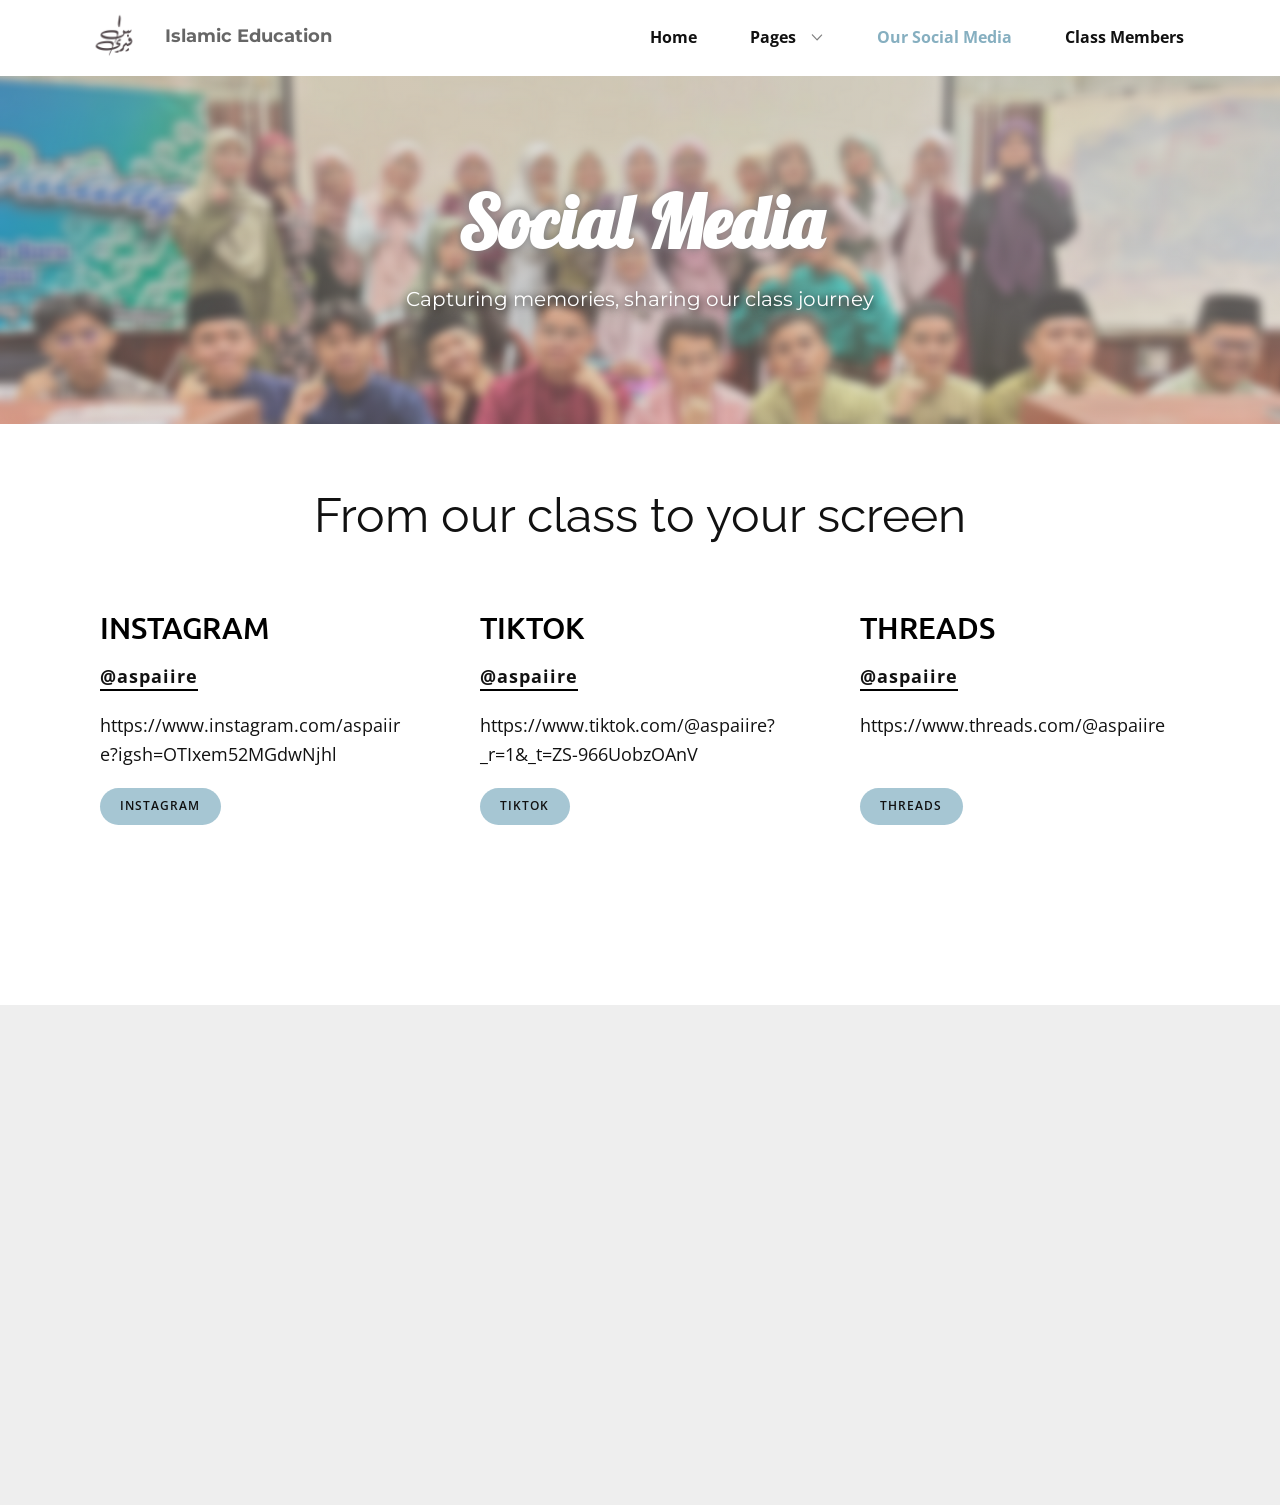
<file: Our-Social-Media.html>
<!DOCTYPE html>
<html style="font-size: 16px;" lang="en"><head>
    <meta name="viewport" content="width=device-width, initial-scale=1.0">
    <meta charset="utf-8">
    <meta name="keywords" content="Contact Us, Offices, LDN, NYC, SYD">
    <meta name="description" content="">
    <title>Our Social Media</title>
    <link rel="stylesheet" href="nicepage.css" media="screen">
<link rel="stylesheet" href="Our-Social-Media.css" media="screen">
    <script class="u-script" type="text/javascript" src="jquery.js" defer=""></script>
    <script class="u-script" type="text/javascript" src="nicepage.js" defer=""></script>
    <meta name="generator" content="Nicepage 8.4.0, nicepage.com">
    
    
    
    
    
    
    <link id="u-page-google-font" rel="stylesheet" href="https://fonts.googleapis.com/css2?display=swap&amp;family=Ubuntu:ital,wght@0,300;0,400;0,500;0,700;1,300;1,400;1,500;1,700&amp;family=Open+Sans:ital,wght@0,300;0,400;0,500;0,600;0,700;0,800;1,300;1,400;1,500;1,600;1,700;1,800&amp;family=Lobster:wght@400&amp;family=Montserrat:ital,wght@0,100;0,200;0,300;0,400;0,500;0,600;0,700;0,800;0,900;1,100;1,200;1,300;1,400;1,500;1,600;1,700;1,800;1,900&amp;family=Raleway:ital,wght@0,100;0,200;0,300;0,400;0,500;0,600;0,700;0,800;0,900;1,100;1,200;1,300;1,400;1,500;1,600;1,700;1,800;1,900">
    <script type="application/ld+json">{
		"@context": "http://schema.org",
		"@type": "Organization",
		"name": "Aspaiire",
		"logo": "images/aspaire.png"
}</script>
    <meta name="theme-color" content="#86afc0">
    <meta property="og:title" content="Our Social Media">
    <meta property="og:description" content="">
    <meta property="og:type" content="website">
  <meta name="referrer" content="origin"><meta data-intl-tel-input-cdn-path="intlTelInput/"></head>
  <body data-path-to-root="index.html" data-include-products="false" class="u-body u-clearfix u-xl-mode" data-lang="en"><header class="u-clearfix u-header u-header" id="sec-0168" data-animation-name="" data-animation-duration="0" data-animation-delay="0" data-animation-direction=""><div class="u-clearfix u-sheet u-sheet-1">
        <a href="#" class="u-image u-logo u-image-1" data-image-width="6000" data-image-height="6000">
          <img src="images/aspaire.png" class="u-logo-image u-logo-image-1">
        </a>
        <p class="u-custom-font u-font-montserrat u-text u-text-default u-text-grey-60 u-text-1">Islamic Education</p>
        <nav class="u-dropdown-icon u-menu u-menu-dropdown u-offcanvas u-menu-1" data-responsive-from="MD" role="navigation">
          <div class="menu-collapse" style="font-size: 1rem; letter-spacing: 0px; font-weight: 700;">
            <a class="u-button-style u-custom-left-right-menu-spacing u-custom-padding-bottom u-custom-text-hover-color u-custom-top-bottom-menu-spacing u-hamburger-link u-nav-link u-text-active-palette-1-base u-text-hover-palette-1-base u-hamburger-link-1" href="#" tabindex="-1" aria-label="Open menu" aria-controls="07e9">
              <svg class="u-svg-link" viewBox="0 0 24 24"><use xlink:href="#menu-hamburger"></use></svg>
              <svg class="u-svg-content" version="1.1" id="menu-hamburger" viewBox="0 0 16 16" x="0px" y="0px" xmlns:xlink="http://www.w3.org/1999/xlink" xmlns="http://www.w3.org/2000/svg"><g><rect y="1" width="16" height="2"></rect><rect y="7" width="16" height="2"></rect><rect y="13" width="16" height="2"></rect>
</g></svg>
            </a>
          </div>
          <div class="u-custom-menu u-nav-container">
            <ul class="u-nav u-unstyled u-nav-1" role="menubar"><li role="none" class="u-nav-item"><a role="menuitem" class="u-button-style u-nav-link u-text-active-palette-1-base u-text-hover-palette-1-base u-nav-popup-1" href="index.html">Home</a>
</li><li role="none" class="u-nav-item"><a tabindex="-1" role="menuitem" class="u-button-style u-nav-link u-text-active-palette-1-base u-text-hover-palette-1-base u-nav-popup-1" aria-haspopup="true" aria-expanded="true">Pages</a><div class="u-nav-popup u-nav-popup-1"><ul role="menu" class="u-h-spacing-20 u-nav u-unstyled u-v-spacing-10" aria-label="Pages menu"><li role="none" class="u-nav-item"><a role="menuitem" class="u-active-palette-1-base u-button-style u-grey-5 u-hover-palette-1-base u-nav-link" href="Class-Members.html">Class Members</a>
</li><li role="none" class="u-nav-item"><a role="menuitem" class="u-active-palette-1-base u-button-style u-grey-5 u-hover-palette-1-base u-nav-link" href="Gallery.html">Gallery</a>
</li><li role="none" class="u-nav-item"><a role="menuitem" class="u-active-palette-1-base u-button-style u-grey-5 u-hover-palette-1-base u-nav-link" href="Notes-etc.html">Notes etc</a>
</li></ul>
</div>
</li><li role="none" class="u-nav-item"><a role="menuitem" class="u-button-style u-nav-link u-text-active-palette-1-base u-text-hover-palette-1-base u-nav-popup-1" href="Our-Social-Media.html">Our Social Media</a>
</li><li role="none" class="u-nav-item"><a role="menuitem" class="u-button-style u-nav-link u-text-active-palette-1-base u-text-hover-palette-1-base u-nav-popup-1" href="Class-Members.html">Class Members</a>
</li></ul>
          </div>
          <div class="u-custom-menu u-nav-container-collapse" id="07e9" role="region" aria-label="Menu panel">
            <div class="u-black u-container-style u-inner-container-layout u-opacity u-opacity-95 u-sidenav">
              <div class="u-inner-container-layout u-sidenav-overflow">
                <div class="u-menu-close" tabindex="-1" aria-label="Close menu"></div>
                <ul class="u-align-center u-nav u-popupmenu-items u-unstyled u-nav-3" role="menubar"><li role="none" class="u-nav-item"><a role="menuitem" class="u-button-style u-nav-link" href="index.html">Home</a>
</li><li role="none" class="u-nav-item"><a tabindex="-1" role="menuitem" class="u-button-style u-nav-link" aria-haspopup="true" aria-expanded="true">Pages</a><div class="u-nav-popup"><ul role="menu" class="u-h-spacing-20 u-nav u-unstyled u-v-spacing-10" aria-label="Pages menu"><li role="none" class="u-nav-item"><a role="menuitem" class="u-button-style u-nav-link" href="Class-Members.html">Class Members</a>
</li><li role="none" class="u-nav-item"><a role="menuitem" class="u-button-style u-nav-link" href="Gallery.html">Gallery</a>
</li><li role="none" class="u-nav-item"><a role="menuitem" class="u-button-style u-nav-link" href="Notes-etc.html">Notes etc</a>
</li></ul>
</div>
</li><li role="none" class="u-nav-item"><a role="menuitem" class="u-button-style u-nav-link" href="Our-Social-Media.html">Our Social Media</a>
</li><li role="none" class="u-nav-item"><a role="menuitem" class="u-button-style u-nav-link" href="Class-Members.html">Class Members</a>
</li></ul>
              </div>
            </div>
            <div class="u-black u-menu-overlay u-opacity u-opacity-70"></div>
          </div>
          <style class="menu-style">@media (max-width: 939px) {
                    [data-responsive-from="MD"] .u-nav-container {
                        display: none;
                    }
                    [data-responsive-from="MD"] .menu-collapse {
                        display: block;
                    }
                }</style>
        </nav>
      </div></header>
    <section class="u-align-center u-clearfix u-container-align-center u-image u-shading u-section-1" src="" data-image-width="2560" data-image-height="1440" id="block-1">
      <div class="u-clearfix u-sheet u-valign-middle-lg u-valign-middle-md u-valign-middle-sm u-valign-middle-xs u-sheet-1">
        <h1 class="u-align-center u-custom-font u-font-lobster u-text u-text-body-alt-color u-text-default u-text-1">Social Media</h1>
        <p class="u-custom-font u-font-montserrat u-text u-text-body-alt-color u-text-2">Capturing memories, sharing our class journey </p>
      </div>
    </section>
    <section class="u-clearfix u-container-align-center u-white u-section-2" id="block-2">
      <div class="u-clearfix u-sheet u-valign-middle u-sheet-1">
        <h2 class="u-custom-font u-font-raleway u-text u-text-default u-text-1">From our class to your screen </h2>
        <div class="u-expanded-width u-list u-list-1">
          <div class="u-repeater u-repeater-1">
            <div class="u-align-left u-container-align-left u-list-item u-repeater-item u-list-item-1">
              <div class="u-container-layout u-similar-container u-valign-top u-container-layout-1">
                <h2 class="u-text u-text-black u-text-default u-text-2">Instagram</h2>
                <a href="mailto:london@smart.home" class="u-active-none u-align-left u-border-2 u-border-active-grey-60 u-border-black u-border-hover-grey-60 u-border-no-left u-border-no-right u-border-no-top u-btn u-button-style u-hover-none u-none u-text-active-grey-60 u-text-body-color u-text-hover-grey-60 u-btn-1">@aspaiire </a>
                <p class="u-text u-text-3">https://www.instagram.com/aspaiire?igsh=OTIxem52MGdwNjhl </p>
                <a href="https://www.instagram.com/aspaiire?igsh=OTIxem52MGdwNjhl" class="u-active-black u-align-left u-border-none u-btn u-btn-round u-button-style u-hover-black u-palette-1-light-1 u-radius u-btn-2" target="_blank">Instagram</a>
              </div>
            </div>
            <div class="u-align-left u-container-align-left u-list-item u-repeater-item u-video-cover u-list-item-2">
              <div class="u-container-layout u-similar-container u-valign-top u-container-layout-2">
                <h2 class="u-text u-text-black u-text-default u-text-4">TIKTOK</h2>
                <a href="mailto:nyc@smart.home" class="u-active-none u-align-left u-border-2 u-border-active-grey-60 u-border-black u-border-hover-grey-60 u-border-no-left u-border-no-right u-border-no-top u-btn u-button-style u-hover-none u-none u-text-active-grey-60 u-text-body-color u-text-hover-grey-60 u-btn-3">@aspaiire </a>
                <p class="u-text u-text-5"> https://www.tiktok.com/@aspaiire?_r=1&amp;_t=ZS-966UobzOAnV<br>
                </p>
                <a href="https://www.tiktok.com/@aspaiire?_r=1&amp;_t=ZS-966UobzOAnV" class="u-active-black u-align-left u-border-none u-btn u-btn-round u-button-style u-hover-black u-palette-1-light-1 u-radius u-btn-4" target="_blank">TIKTOK</a>
              </div>
            </div>
            <div class="u-align-left u-container-align-left u-list-item u-repeater-item u-video-cover u-list-item-3">
              <div class="u-container-layout u-similar-container u-valign-top u-container-layout-3">
                <h2 class="u-text u-text-black u-text-default u-text-6">Threads</h2>
                <a href="mailto:sydney@smart.home" class="u-active-none u-align-left u-border-2 u-border-active-grey-60 u-border-black u-border-hover-grey-60 u-border-no-left u-border-no-right u-border-no-top u-btn u-button-style u-hover-none u-none u-text-active-grey-60 u-text-body-color u-text-hover-grey-60 u-btn-5">@aspaiire </a>
                <p class="u-text u-text-7"> https://www.threads.com/@aspaiire<br>
                  <br>
                </p>
                <a href="https://www.threads.com/@aspaiire" class="u-active-black u-align-left u-border-none u-btn u-btn-round u-button-style u-hover-black u-palette-1-light-1 u-radius u-btn-6" target="_blank">THREADS</a>
              </div>
            </div>
          </div>
        </div>
      </div>
    </section>
    <section class="u-clearfix u-grey-light-2 u-typography-custom-page-typography-12--Map u-section-3" id="block-4">
      <div class="u-absolute-hcenter u-expanded-height u-grey-light-2 u-map u-map-1">
        <div class="embed-responsive">
          <iframe class="embed-responsive-item" src="https://maps.google.com/maps?output=embed&amp;key=keningau&amp;q=INSTITUT%20PENDIDIKAN%20GURU%20KAMPUS%20KENINGAU%2C%0ABEG%20BERKUNCI%20NO.11%0A89009%2C%20KENINGAU%0ASABAH&amp;z=7&amp;t=m" data-map="[base64]"></iframe>
        </div>
      </div>
    </section>
    
    
    
    
    
  
</body></html>
</file>
